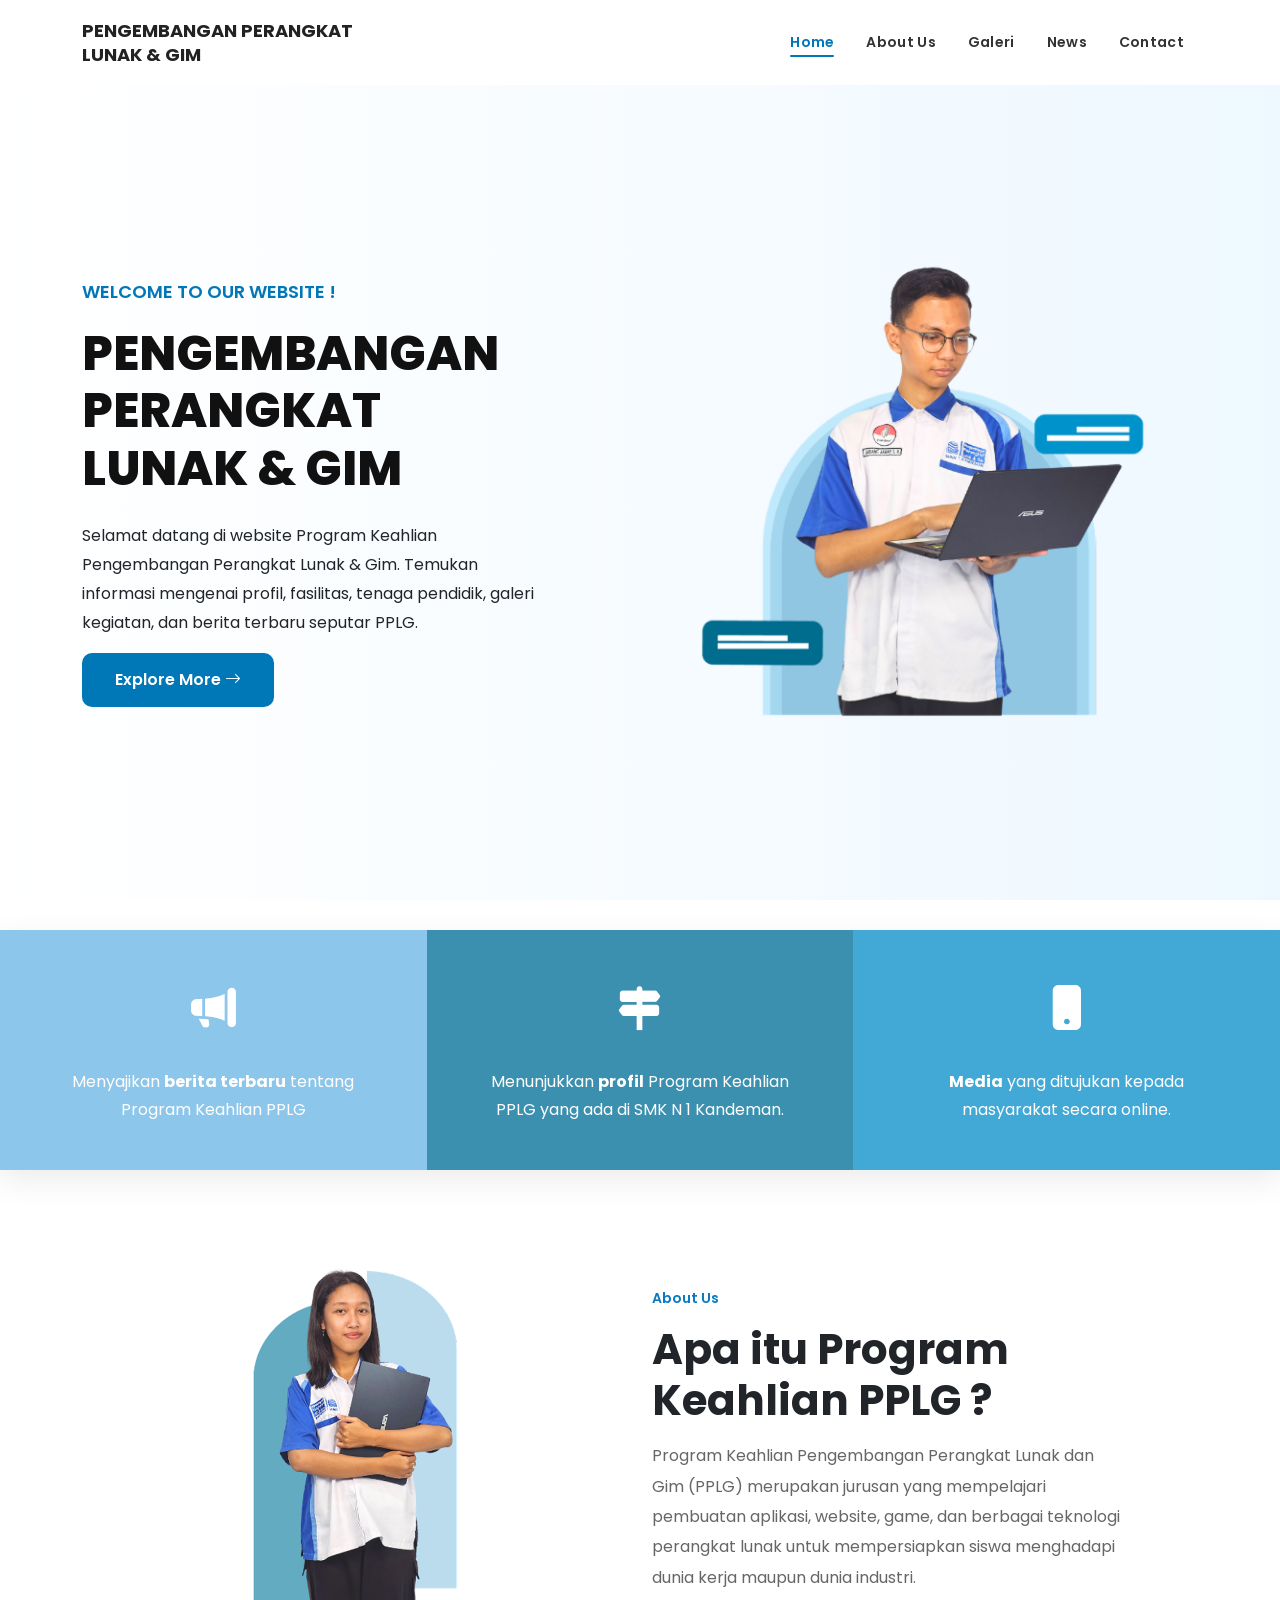
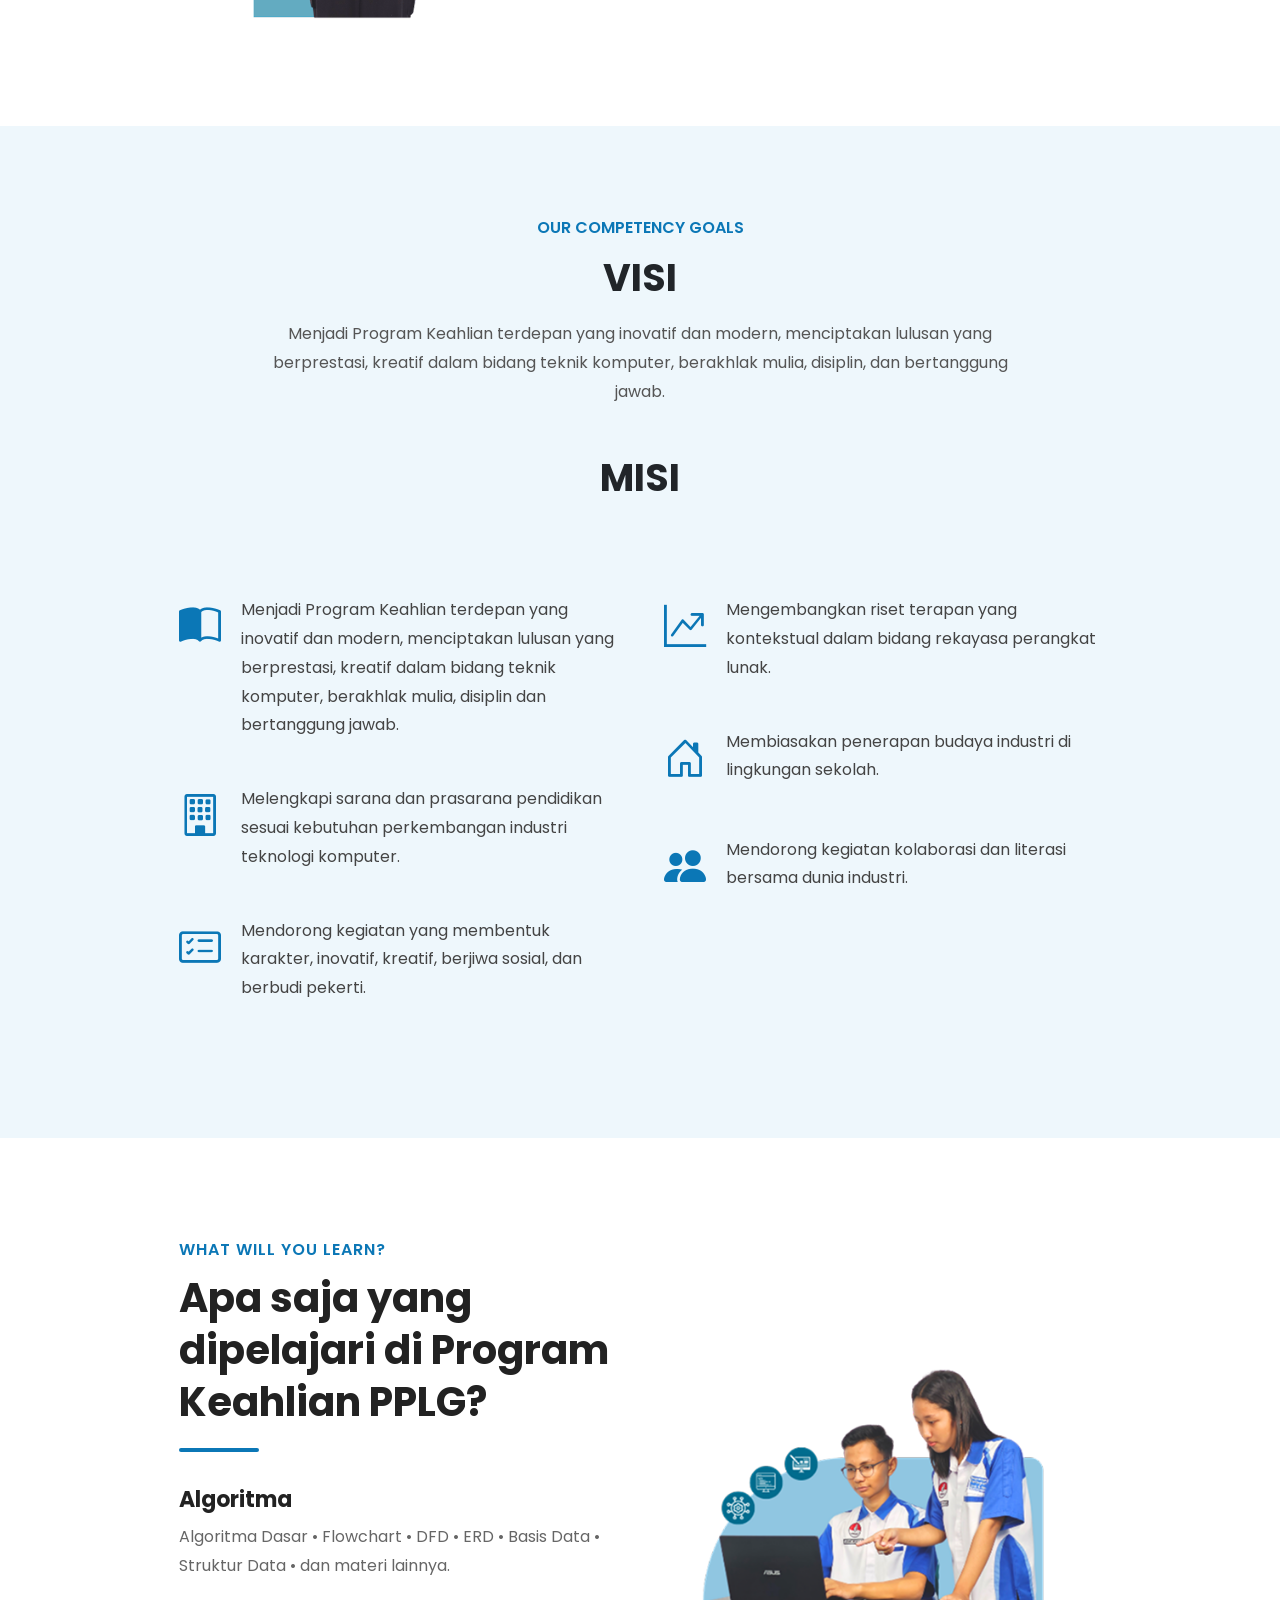
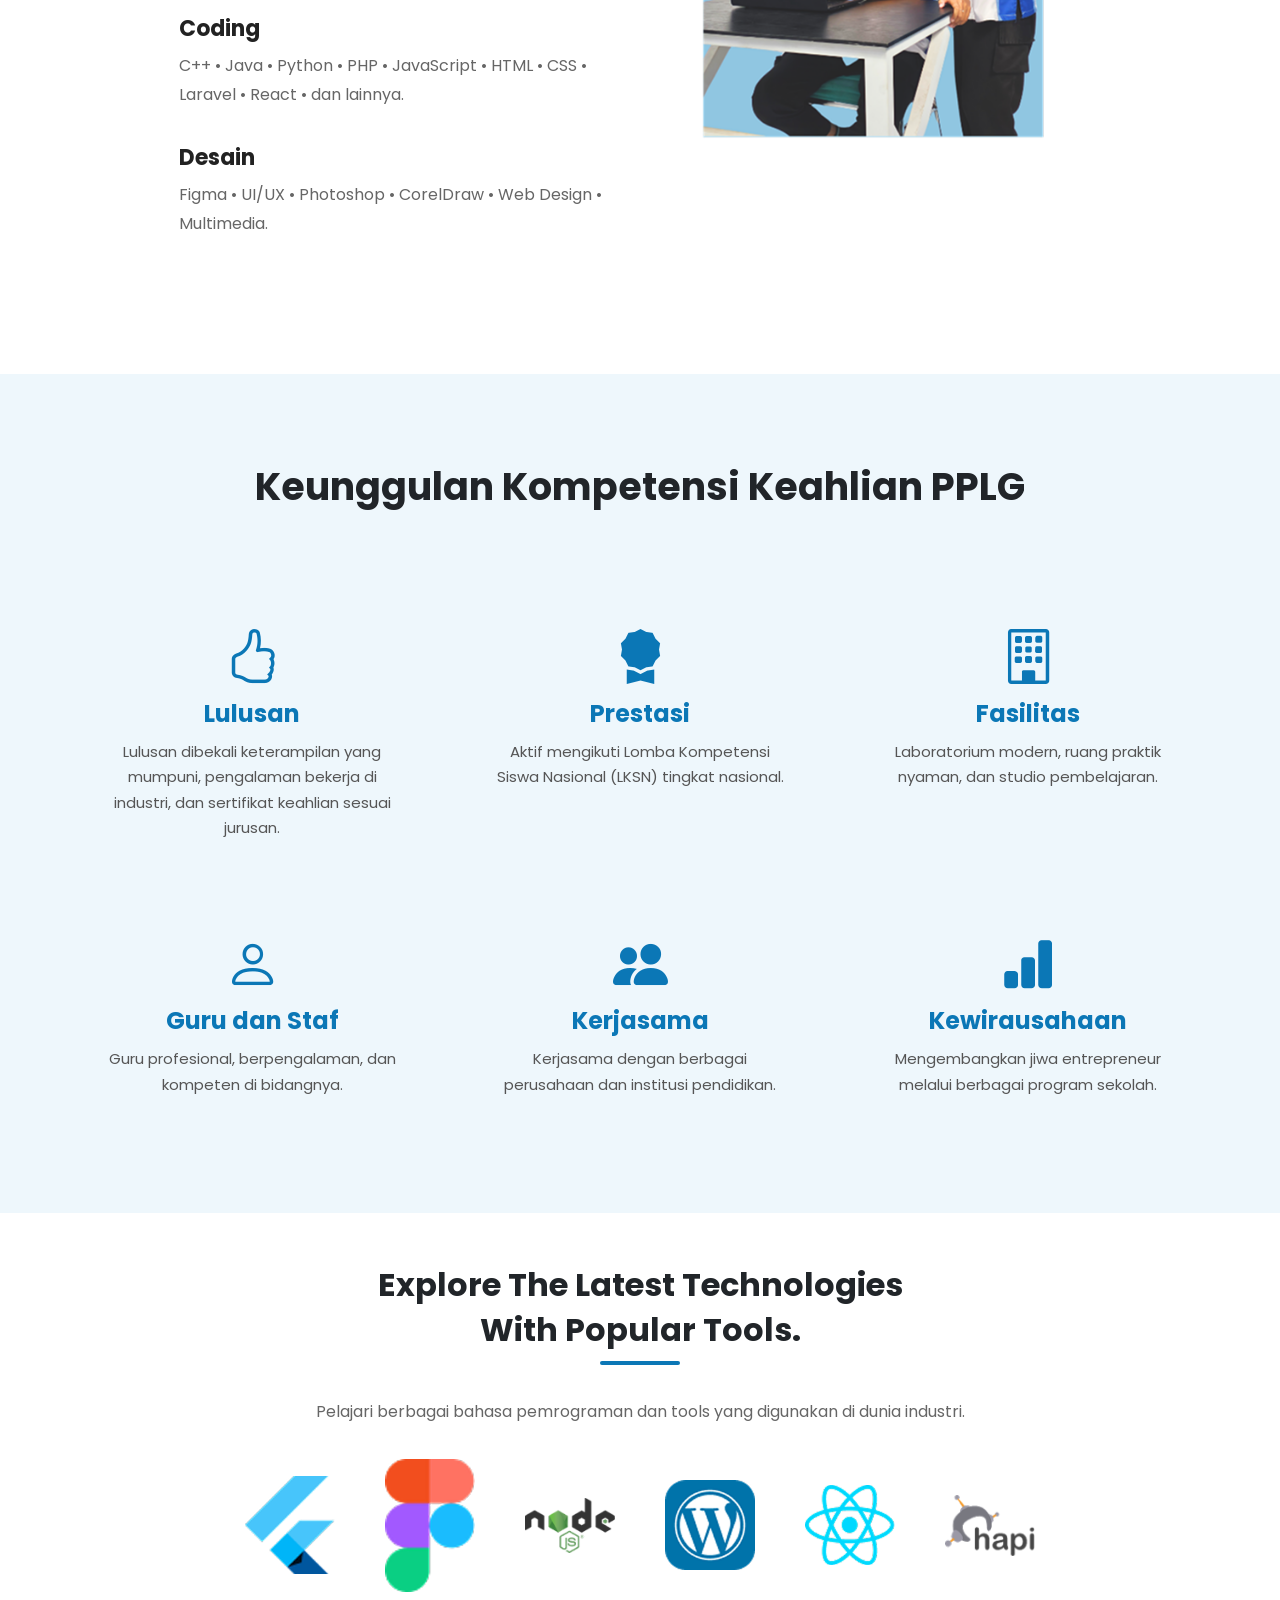
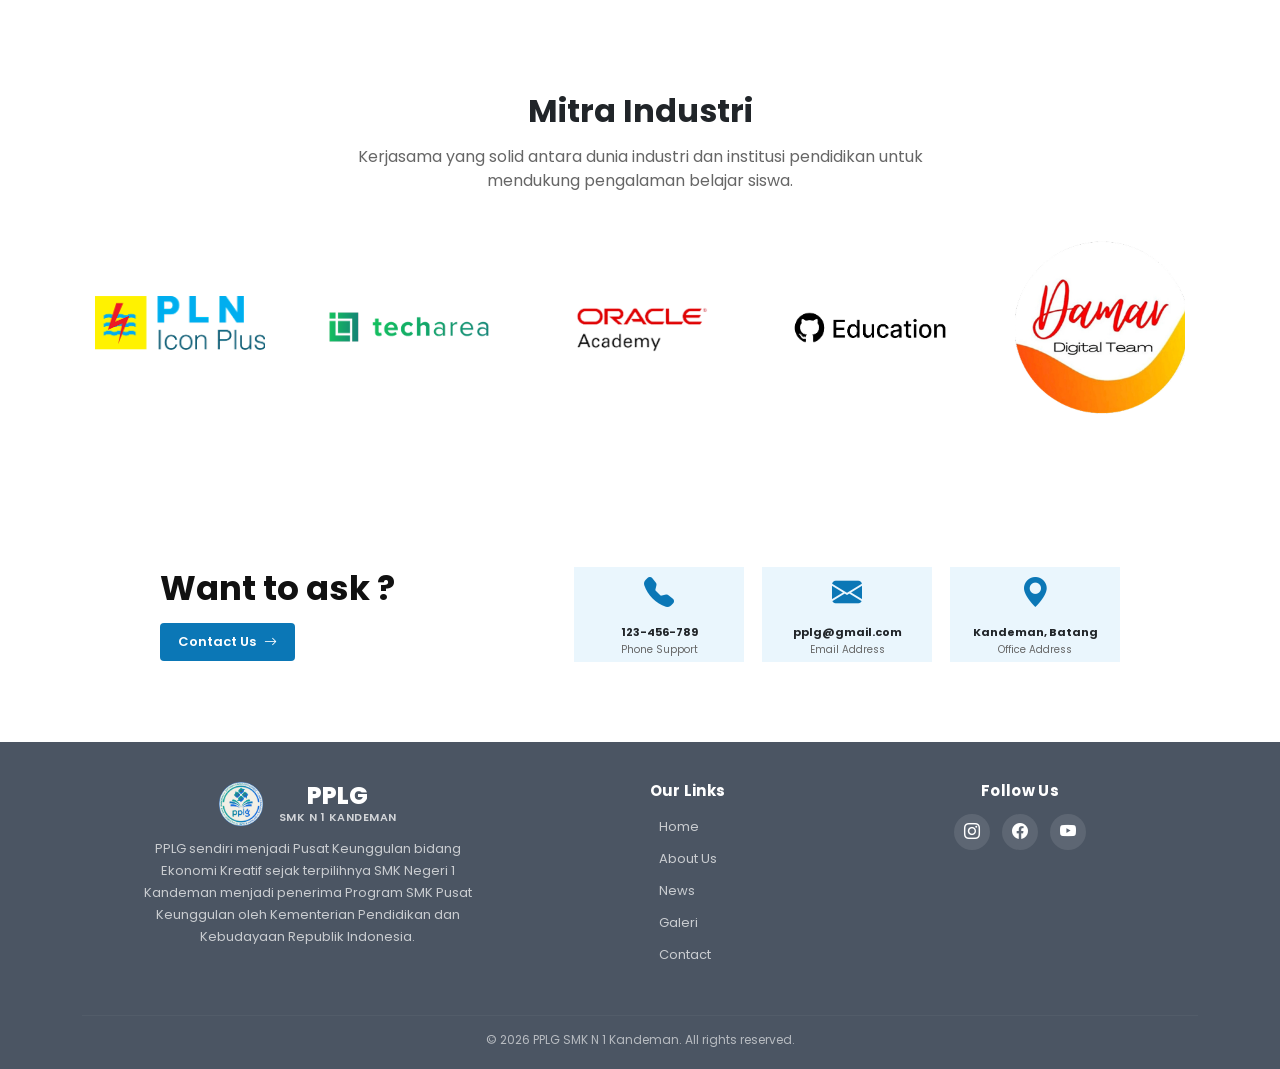
<file: index.html>
<!doctype html>
<html lang="en">
  <head>
    <meta charset="UTF-8" />
    <meta name="viewport" content="width=device-width, initial-scale=1.0" />
    <!-- Bootstrap CSS -->
    <link
      href="https://cdn.jsdelivr.net/npm/bootstrap@5.3.8/dist/css/bootstrap.min.css"
      rel="stylesheet"
    />
    <!-- Bootstrap Icons -->
    <link
      rel="stylesheet"
      href="https://cdn.jsdelivr.net/npm/bootstrap-icons@1.13.1/font/bootstrap-icons.min.css"
    />
    <link rel="preconnect" href="https://fonts.googleapis.com" />
    <link rel="preconnect" href="https://fonts.gstatic.com" crossorigin />
    <link
      href="https://fonts.googleapis.com/css2?family=Poppins:wght@300;400;500;600;700;800&display=swap"
      rel="stylesheet"
    />
    <link href="home.css" rel="stylesheet" />
    <title>Home-PPLG</title>
  </head>
  <body>

    <!-- Navbar -->
    <nav class="navbar navbar-expand-lg navbar-custom sticky-top">
      <div
        class="container-custom d-flex align-items-center justify-content-between flex-wrap"
      >
        <!-- Logo -->
        <a class="navbar-brand" href="index.html">
          PENGEMBANGAN PERANGKAT<br />
          LUNAK & GIM
        </a>

        <!-- Toggler (mobile) ini digunakan pas di HP, navbar jadi garis 3 -->
        <button
          class="navbar-toggler"
          type="button"
          data-bs-toggle="collapse"
          data-bs-target="#mainNav"
          aria-controls="mainNav"
          aria-expanded="false"
          aria-label="Toggle navigation"
        >
          <span class="navbar-toggler-icon"></span>
        </button>

        <!-- Menu -->
        <div class="collapse navbar-collapse" id="mainNav">
          <ul class="navbar-nav ms-auto align-items-lg-center">
            <li class="nav-item">
              <a class="nav-link active" href="index.html">Home</a>
            </li>
            <li class="nav-item">
              <a class="nav-link " href="#about">About Us</a>
            </li>
            <li class="nav-item dropdown">
              <a
                class="nav-link dropdown-toggle"
                href="#"
                data-bs-toggle="dropdown"
              >
                Galeri
              </a>
              <ul class="dropdown-menu">
                <li>
                  <a class="dropdown-item" href="galeri.html">Fasilitas</a>
                </li>
                <li>
                  <a class="dropdown-item" href="teacher.html"
                    >Tenaga Pendidik</a
                  >
                </li>
              </ul>
            </li>
            <li class="nav-item">
              <a class="nav-link" href="berita.html">News</a>
            </li>
            <li class="nav-item">
              <a class="nav-link" href="contactUS.html">Contact</a>
            </li>
          </ul>
        </div>
      </div>
    </nav>

    <!--  HERO  -->
    <section class="hero">
      <div class="container-custom">
        <div class="row align-items-center g-6">
          <!-- Kiri (tulisan) -->
          <div class="col-lg-6">
            <p class="hero-subtitle">WELCOME TO OUR WEBSITE !</p>

            <h1 class="hero-title">
              PENGEMBANGAN <br />
              PERANGKAT LUNAK & GIM
            </h1>

            <p class="hero-text">
              Selamat datang di website Program Keahlian Pengembangan Perangkat
              Lunak & Gim. Temukan informasi mengenai profil, fasilitas, tenaga
              pendidik, galeri kegiatan, dan berita terbaru seputar PPLG.
            </p>

            <a href="#about" class="btn btn-explore">
              Explore More
              <i class="bi bi-arrow-right"></i>
            </a>
          </div>

          <!-- Kanan -->
          <div class="col-lg-6 text-center">
            <img src="img1.png" class="img-fluid hero-image" alt="Hero" />
          </div>
        </div>
      </div>
    </section>

    <!-- ================= ABOUT ================= -->
    <section class="about" id="about">
      <!-- Card -->
      <div class="row g-0 about-card">
        <div class="col-md-4">
          <div class="card-box card1">
            <i class="bi bi-megaphone-fill"></i>
            <p>
              Menyajikan <b>berita terbaru</b>
              tentang Program Keahlian PPLG
            </p>
          </div>
        </div>

        <div class="col-md-4">
          <div class="card-box card2">
            <i class="bi bi-signpost-2-fill"></i>
            <p>
              Menunjukkan <b>profil</b>
              Program Keahlian PPLG yang ada di SMK N 1 Kandeman.
            </p>
          </div>
        </div>

        <div class="col-md-4">
          <div class="card-box card3">
            <i class="bi bi-phone-fill"></i>
            <p><b>Media</b> yang ditujukan kepada masyarakat secara online.</p>
          </div>
        </div>
      </div>

      <div class="container-custom">
        <!-- Isi About -->
        <div class="row align-items-center about-content">
          <div class="col-lg-6 text-center">
            <img src="img2.png" class="about-image" alt="About" />
          </div>

          <div class="col-lg-6">
            <small class="about-small">About Us</small>

            <h2 class="about-title">Apa itu Program Keahlian PPLG ?</h2>

            <p class="about-text">
              Program Keahlian Pengembangan Perangkat Lunak dan Gim (PPLG)
              merupakan jurusan yang mempelajari pembuatan aplikasi, website,
              game, dan berbagai teknologi perangkat lunak untuk mempersiapkan
              siswa menghadapi dunia kerja maupun dunia industri.
            </p>
          </div>
        </div>
      </div>
    </section>

    <!-- ================= COMPETENCY ================= -->
    <section class="competency">
      <div class="container-custom">
        <!-- Judul -->
        <p class="section-small">OUR COMPETENCY GOALS</p>

        <!-- VISI -->
        <h2 class="section-title">VISI</h2>

        <p class="section-desc">
          Menjadi Program Keahlian terdepan yang inovatif dan modern,
          menciptakan lulusan yang berprestasi, kreatif dalam bidang teknik
          komputer, berakhlak mulia, disiplin, dan bertanggung jawab.
        </p>

        <!-- MISI -->
        <h2 class="section-title mt-5">MISI</h2>

        <div class="row justify-content-center mt-5 g-5">
          <!-- Kolom Kiri -->
          <div class="col-lg-5">
            <div class="mission-item">
              <i class="bi bi-book-half"></i>
              <div>
                <p>
                  Menjadi Program Keahlian terdepan yang inovatif dan modern,
                  menciptakan lulusan yang berprestasi, kreatif dalam bidang
                  teknik komputer, berakhlak mulia, disiplin dan bertanggung
                  jawab.
                </p>
              </div>
            </div>

            <div class="mission-item">
              <i class="bi bi-building"></i>
              <div>
                <p>
                  Melengkapi sarana dan prasarana pendidikan sesuai kebutuhan
                  perkembangan industri teknologi komputer.
                </p>
              </div>
            </div>

            <div class="mission-item">
              <i class="bi bi-card-checklist"></i>
              <div>
                <p>
                  Mendorong kegiatan yang membentuk karakter, inovatif, kreatif,
                  berjiwa sosial, dan berbudi pekerti.
                </p>
              </div>
            </div>
          </div>

          <!-- Kolom Kanan -->
          <div class="col-lg-5">
            <div class="mission-item">
              <i class="bi bi-graph-up-arrow"></i>
              <div>
                <p>
                  Mengembangkan riset terapan yang kontekstual dalam bidang
                  rekayasa perangkat lunak.
                </p>
              </div>
            </div>

            <div class="mission-item">
              <i class="bi bi-house-door"></i>
              <div>
                <p>
                  Membiasakan penerapan budaya industri di lingkungan sekolah.
                </p>
              </div>
            </div>

            <div class="mission-item">
              <i class="bi bi-people-fill"></i>
              <div>
                <p>
                  Mendorong kegiatan kolaborasi dan literasi bersama dunia
                  industri.
                </p>
              </div>
            </div>
          </div>
        </div>
      </div>
    </section>

    <!--  ABOUT 2  -->
    <section class="about2">
      <div class="container-custom">
        <div class="row justify-content-center align-items-center g-5">
          <!-- Kiri -->
          <div class="col-lg-5">
            <p class="about-label">WHAT WILL YOU LEARN?</p>

            <h2 class="about2-title">
              Apa saja yang dipelajari di Program Keahlian PPLG?
            </h2>

            <div class="line"></div>

            <div class="materi">
              <h4>Algoritma</h4>
              <p>
                Algoritma Dasar • Flowchart • DFD • ERD • Basis Data • Struktur
                Data • dan materi lainnya.
              </p>
            </div>

            <div class="materi">
              <h4>Coding</h4>
              <p>
                C++ • Java • Python • PHP • JavaScript • HTML • CSS • Laravel •
                React • dan lainnya.
              </p>
            </div>

            <div class="materi">
              <h4>Desain</h4>
              <p>
                Figma • UI/UX • Photoshop • CorelDraw • Web Design • Multimedia.
              </p>
            </div>
          </div>

          <!-- Kanan -->
          <div class="col-lg-5 text-center">
            <img
              src="img3.png"
              class="about2-image img-fluid"
              alt="Materi PPLG"
            />
          </div>
        </div>
      </div>
    </section>

    <!--  KEUNGGULAN -->
    <section class="advantages">
      <div class="container-custom">
        <h2 class="section-heading">Keunggulan Kompetensi Keahlian PPLG</h2>

        <div class="row justify-content-center g-5 mt-4">
          <div class="col-md-4">
            <div class="adv-card">
              <i class="bi bi-hand-thumbs-up"></i>
              <h4>Lulusan</h4>
              <p>
                Lulusan dibekali keterampilan yang mumpuni, pengalaman bekerja
                di industri, dan sertifikat keahlian sesuai jurusan.
              </p>
            </div>
          </div>

          <div class="col-md-4">
            <div class="adv-card">
              <i class="bi bi-award-fill"></i>
              <h4>Prestasi</h4>
              <p>
                Aktif mengikuti Lomba Kompetensi Siswa Nasional (LKSN) tingkat
                nasional.
              </p>
            </div>
          </div>

          <div class="col-md-4">
            <div class="adv-card">
              <i class="bi bi-building"></i>
              <h4>Fasilitas</h4>
              <p>
                Laboratorium modern, ruang praktik nyaman, dan studio
                pembelajaran.
              </p>
            </div>
          </div>

          <div class="col-md-4">
            <div class="adv-card">
              <i class="bi bi-person"></i>
              <h4>Guru dan Staf</h4>
              <p>Guru profesional, berpengalaman, dan kompeten di bidangnya.</p>
            </div>
          </div>

          <div class="col-md-4">
            <div class="adv-card">
              <i class="bi bi-people-fill"></i>
              <h4>Kerjasama</h4>
              <p>
                Kerjasama dengan berbagai perusahaan dan institusi pendidikan.
              </p>
            </div>
          </div>

          <div class="col-md-4">
            <div class="adv-card">
              <i class="bi bi-bar-chart-fill"></i>
              <h4>Kewirausahaan</h4>
              <p>
                Mengembangkan jiwa entrepreneur melalui berbagai program
                sekolah.
              </p>
            </div>
          </div>
        </div>
      </div>
    </section>

    <!--  TECHNOLOGY  -->
    <section class="technology">
      <div class="container-custom">
        <h2>
          Explore The Latest Technologies <br />
          With Popular Tools.
        </h2>

        <div class="line line-center"></div>

        <p>
          Pelajari berbagai bahasa pemrograman dan tools yang digunakan di dunia
          industri.
        </p>

        <div class="tools">
          <img src="img4.png" alt="tool" />
          <img src="img5.png" alt="tool" />
          <img src="img6.png" alt="tool" />
          <img src="img7.png" alt="tool" />
          <img src="img8.png" alt="tool" />
          <img src="img9.png" alt="tool" />
        </div>
      </div>
    </section>

    <!--  MITRA  -->
    <section class="partner">
      <div class="container-custom">
        <h2>Mitra Industri</h2>

        <p>
          Kerjasama yang solid antara dunia industri dan institusi pendidikan
          untuk mendukung pengalaman belajar siswa.
        </p>

        <div class="partner-logo">
          <img src="img10.png" alt="partner" />
          <img src="img11.png" alt="partner" />
          <img src="img12.png" alt="partner" />
          <img src="img13.png" alt="partner" />
          <img src="img14.png" alt="partner" />
        </div>
      </div>
    </section>

    <!-- CONTACT  -->
    <section class="contact">
      <div class="contact-container">
        <!-- Kiri -->
        <div class="contact-left">
          <h2>Want to ask ?</h2>
          <a href="contactUS.html" class="btn-contact">
            Contact Us
            <i class="bi bi-arrow-right"></i>
          </a>
        </div>

        <!-- Kanan -->
        <div class="contact-right">
          <div class="contact-card">
            <i class="bi bi-telephone-fill"></i>
            <h5>123-456-789</h5>
            <span>Phone Support</span>
          </div>

          <div class="contact-card">
            <i class="bi bi-envelope-fill"></i>
            <h5>pplg@gmail.com</h5>
            <span>Email Address</span>
          </div>

          <div class="contact-card">
            <i class="bi bi-geo-alt-fill"></i>
            <h5>Kandeman, Batang</h5>
            <span>Office Address</span>
          </div>
        </div>
      </div>
    </section>

    <!-- ================= FOOTER ================= -->
    <footer class="site-footer">
      <div class="container-custom">
        <div class="row gy-5">
          <!-- Logo & Deskripsi -->
          <div class="col-lg-5 col-md-6">
            <div class="footer-brand">
              <img src="LOGO PPLG.png" class="logo-footer" alt="Logo PPLG" />
              <div class="ms-3">
                <h1 class="logo-title">PPLG</h1>
                <h6 class="logo-subtitle">SMK N 1 KANDEMAN</h6>
              </div>
            </div>
            <p class="footer-text">
              PPLG sendiri menjadi Pusat Keunggulan bidang Ekonomi Kreatif sejak
              terpilihnya SMK Negeri 1 Kandeman menjadi penerima Program SMK
              Pusat Keunggulan oleh Kementerian Pendidikan dan Kebudayaan
              Republik Indonesia.
            </p>
          </div>

          <!-- Our Links -->
          <div class="col-lg-3 col-md-3 col-6">
            <h4 class="footer-title">Our Links</h4>
            <ul class="footer-menu">
              <li><a href="index.html">Home</a></li>
              <li><a href="#about">About Us</a></li>
              <li><a href="berita.html">News</a></li>
              <li><a href="galeri.html">Galeri</a></li>
              <li><a href="contactUS.html">Contact</a></li>
            </ul>
          </div>

          <!-- Follow Us -->
          <div class="col-lg-4 col-md-3 col-6">
            <h4 class="footer-title">Follow Us</h4>
            <div class="social">
               <a href="https://www.instagram.com/pplg.skansaka?igsh=YnR6ZXVmb3NqaTA0"><i class="bi bi-instagram"></i></a>
              <a href="https://www.facebook.com/pages/Smk%20Negeri%201%20Kandeman/115859442081370/#"><i class="bi bi-facebook"></i></a>
              <a href="https://youtube.com/@smkn1kandeman?si=Mmb77mfbQEiyTtVt"><i class="bi bi-youtube"></i></a>
            </div>
          </div>
        </div>

        <hr class="footer-divider" />

        <p class="footer-bottom">
          &copy; 2026 PPLG SMK N 1 Kandeman. All rights reserved.
        </p>
      </div>
    </footer>

    <!-- Bootstrap JS -->
    <script src="https://cdn.jsdelivr.net/npm/bootstrap@5.3.8/dist/js/bootstrap.bundle.min.js"></script>

    <!-- Navbar: kasih background begitu halaman discroll -->
    <script>
      const navbarEl = document.querySelector(".navbar-custom");

      function toggleNavbarBg() {
        if (window.scrollY > 20) {
          navbarEl.classList.add("navbar-scrolled");
        } else {
          navbarEl.classList.remove("navbar-scrolled");
        }
      }

      window.addEventListener("scroll", toggleNavbarBg);
      toggleNavbarBg();
    </script>
  </body>
</html>
</file>
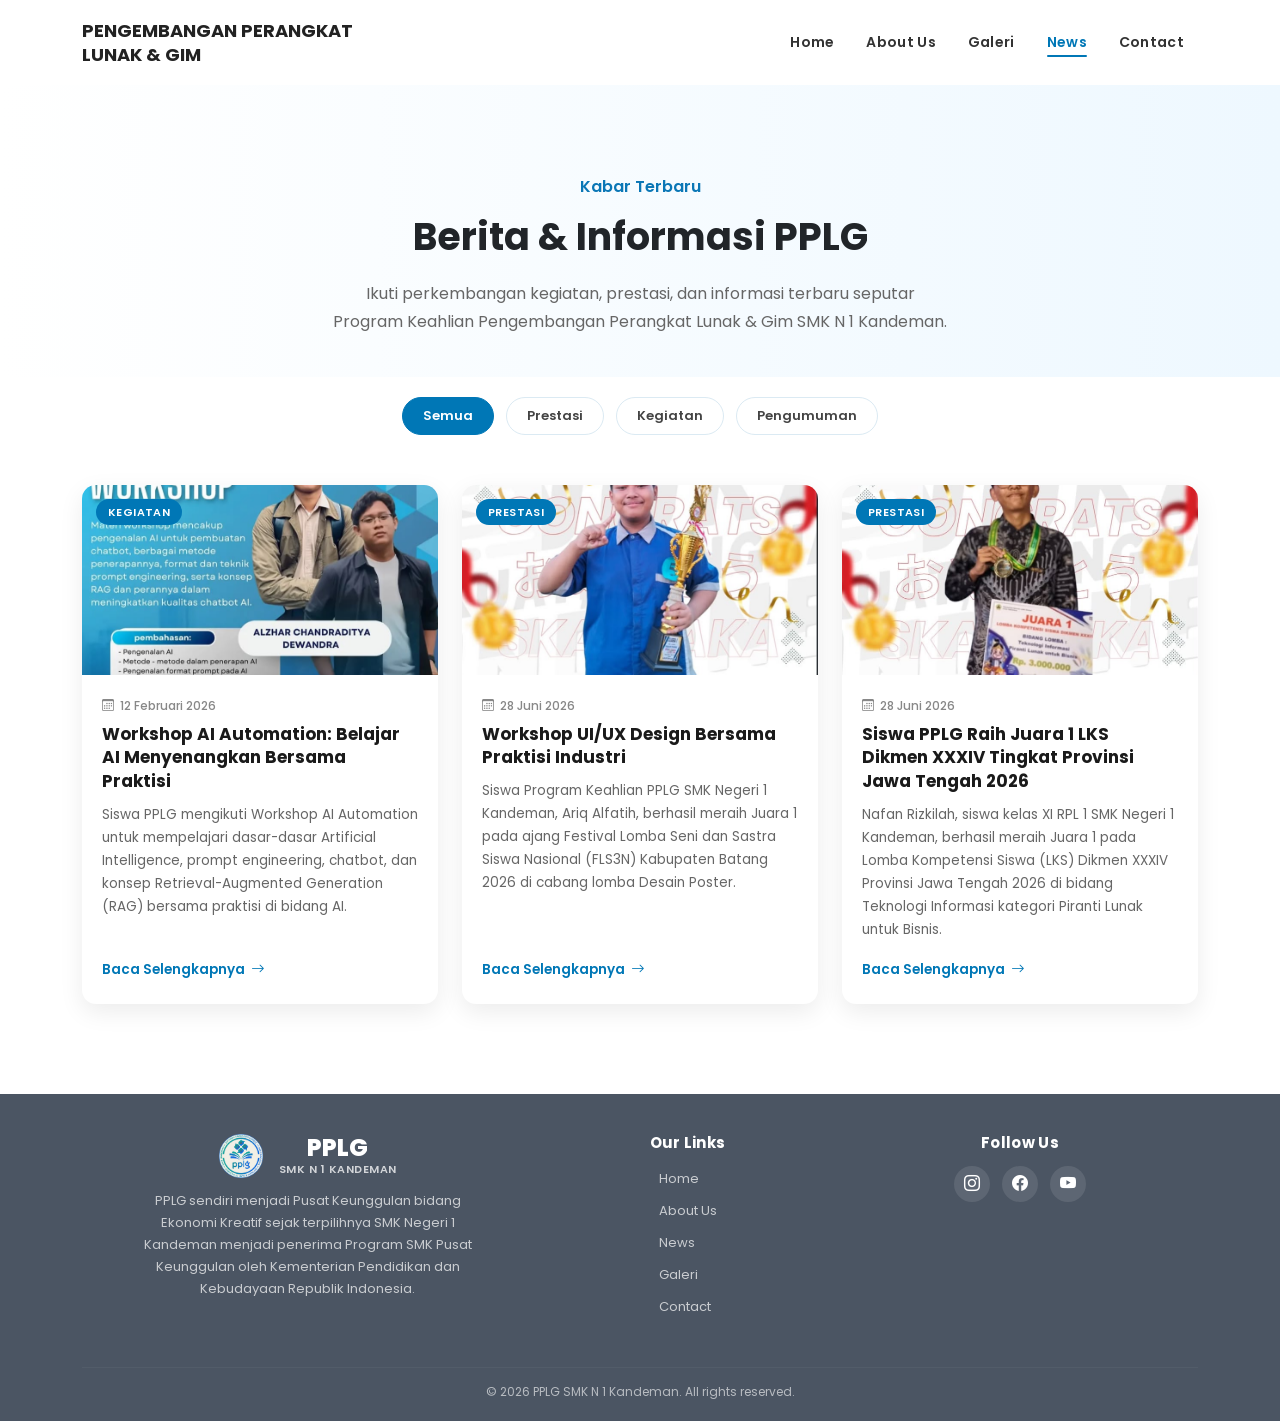
<file: berita.html>
<!doctype html>
<html lang="en">
  <head>
    <meta charset="UTF-8" />
    <meta name="viewport" content="width=device-width, initial-scale=1.0" />
    <!-- Bootstrap CSS -->
    <link
      href="https://cdn.jsdelivr.net/npm/bootstrap@5.3.8/dist/css/bootstrap.min.css"
      rel="stylesheet"
    />
    <!-- Bootstrap Icons -->
    <link
      rel="stylesheet"
      href="https://cdn.jsdelivr.net/npm/bootstrap-icons@1.13.1/font/bootstrap-icons.min.css"
    />
    <link rel="preconnect" href="https://fonts.googleapis.com" />
    <link rel="preconnect" href="https://fonts.gstatic.com" crossorigin />
    <link
      href="https://fonts.googleapis.com/css2?family=Poppins:wght@300;400;500;600;700;800&display=swap"
      rel="stylesheet"
    />
    <link href="berita.css" rel="stylesheet" />
    <title>News - PPLG</title>
  </head>
  <body>
    <!-- Navbar -->
    <nav class="navbar navbar-expand-lg navbar-custom sticky-top">
      <div class="container-custom d-flex align-items-center justify-content-between flex-wrap">
        <!-- Logo -->
        <a class="navbar-brand" href="index.html">
          PENGEMBANGAN PERANGKAT<br />
          LUNAK & GIM
        </a>

        <!-- Toggler (mobile) -->
        <button
          class="navbar-toggler"
          type="button"
          data-bs-toggle="collapse"
          data-bs-target="#mainNav"
          aria-controls="mainNav"
          aria-expanded="false"
          aria-label="Toggle navigation"
        >
          <span class="navbar-toggler-icon"></span>
        </button>

        <!-- Menu -->
        <div class="collapse navbar-collapse" id="mainNav">
          <ul class="navbar-nav ms-auto align-items-lg-center">
            <li class="nav-item">
              <a class="nav-link" href="index.html">Home</a>
            </li>
            <li class="nav-item">
              <a class="nav-link" href="index.html">About Us</a>
            </li>
            <li class="nav-item dropdown">
              <a
                class="nav-link dropdown-toggle"
                href="#"
                data-bs-toggle="dropdown"
              >
                Galeri
              </a>
              <ul class="dropdown-menu">
                <li><a class="dropdown-item" href="galeri.html">Fasilitas</a></li>
                <li><a class="dropdown-item" href="teacher.html">Tenaga Pendidik</a></li>
              </ul>
            </li>
            <li class="nav-item">
              <a class="nav-link active" href="berita.html">News</a>
            </li>
            <li class="nav-item">
              <a class="nav-link" href="contactUS.html">Contact</a>
            </li>
          </ul>
        </div>
      </div>
    </nav>

    <!-- ================= HERO BERITA ================= -->
    <section class="news-hero">
      <div class="container-custom text-center">
        <p class="section-small">Kabar Terbaru</p>
        <h2 class="section-title">Berita & Informasi PPLG</h2>
        <p class="news-hero-text">
          Ikuti perkembangan kegiatan, prestasi, dan informasi terbaru
          seputar Program Keahlian Pengembangan Perangkat Lunak & Gim
          SMK N 1 Kandeman.
        </p>
      </div>
    </section>

    <!-- ================= FILTER KATEGORI ================= -->
    <section class="news-filter">
      <div class="container-custom">
        <div class="filter-buttons">
          <button class="filter-btn active" data-filter="all">Semua</button>
          <button class="filter-btn" data-filter="prestasi">Prestasi</button>
          <button class="filter-btn" data-filter="kegiatan">Kegiatan</button>
          <button class="filter-btn" data-filter="pengumuman">Pengumuman</button>
        </div>
      </div>
    </section>

    <!-- ================= DAFTAR BERITA ================= -->
    <section class="news-list">
      <div class="container-custom">
        <div class="row g-4" id="newsGrid">
          <!-- Card berita akan diambil otomatis oleh JavaScript dari data di berita.js -->
        </div>
      </div>
    </section>

    <!-- ================= MODAL BACA BERITA ================= -->
    <div class="news-modal-overlay" id="newsModal">
      <div class="news-modal-box">
        <button class="news-modal-close" id="newsModalClose" aria-label="Tutup">
          <i class="bi bi-x-lg"></i>
        </button>
        <div class="news-modal-content" id="newsModalContent">
          <!-- Isi berita lengkap akan diambil otomatis di sini -->
        </div>
      </div>
    </div>

    <!-- ================= FOOTER ================= -->
    <footer class="site-footer">
      <div class="container-custom">
        <div class="row gy-5">
          <!-- Logo & Deskripsi -->
          <div class="col-lg-5 col-md-6">
            <div class="footer-brand">
              <img src="LOGO PPLG.png" class="logo-footer" alt="Logo PPLG" />
              <div class="ms-3">
                <h1 class="logo-title">PPLG</h1>
                <h6 class="logo-subtitle">SMK N 1 KANDEMAN</h6>
              </div>
            </div>
            <p class="footer-text">
              PPLG sendiri menjadi Pusat Keunggulan bidang Ekonomi Kreatif
              sejak terpilihnya SMK Negeri 1 Kandeman menjadi penerima
              Program SMK Pusat Keunggulan oleh Kementerian Pendidikan
              dan Kebudayaan Republik Indonesia.
            </p>
          </div>

          <!-- Our Links -->
          <div class="col-lg-3 col-md-3 col-6">
            <h4 class="footer-title">Our Links</h4>
            <ul class="footer-menu">
              <li><a href="index.html">Home</a></li>
              <li><a href="index.html">About Us</a></li>
              <li><a href="berita.html">News</a></li>
              <li><a href="galeri.html">Galeri</a></li>
              <li><a href="contactUS.html">Contact</a></li>
            </ul>
          </div>

          <!-- Follow Us -->
          <div class="col-lg-4 col-md-3 col-6">
            <h4 class="footer-title">Follow Us</h4>
            <div class="social">
              <a href="https://www.instagram.com/pplg.skansaka?igsh=YnR6ZXVmb3NqaTA0"><i class="bi bi-instagram"></i></a>
              <a href="https://www.facebook.com/pages/Smk%20Negeri%201%20Kandeman/115859442081370/#"><i class="bi bi-facebook"></i></a>
              <a href="https://youtube.com/@smkn1kandeman?si=Mmb77mfbQEiyTtVt"><i class="bi bi-youtube"></i></a>
            </div>
          </div>
        </div>

        <hr class="footer-divider" />

        <p class="footer-bottom">
          &copy; 2026 PPLG SMK N 1 Kandeman. All rights reserved.
        </p>
      </div>
    </footer>

    <!-- Bootstrap JS -->
    <script src="https://cdn.jsdelivr.net/npm/bootstrap@5.3.8/dist/js/bootstrap.bundle.min.js"></script>

    <!-- Navbar: kasih background begitu halaman discroll -->
    <script>
      const navbarEl = document.querySelector(".navbar-custom");

      function toggleNavbarBg() {
        if (window.scrollY > 20) {
          navbarEl.classList.add("navbar-scrolled");
        } else {
          navbarEl.classList.remove("navbar-scrolled");
        }
      }

      window.addEventListener("scroll", toggleNavbarBg);
      toggleNavbarBg();
    </script>

    <!-- Data berita + logika render & modal -->
    <script src="berita.js"></script>
  </body>
</html>
</file>
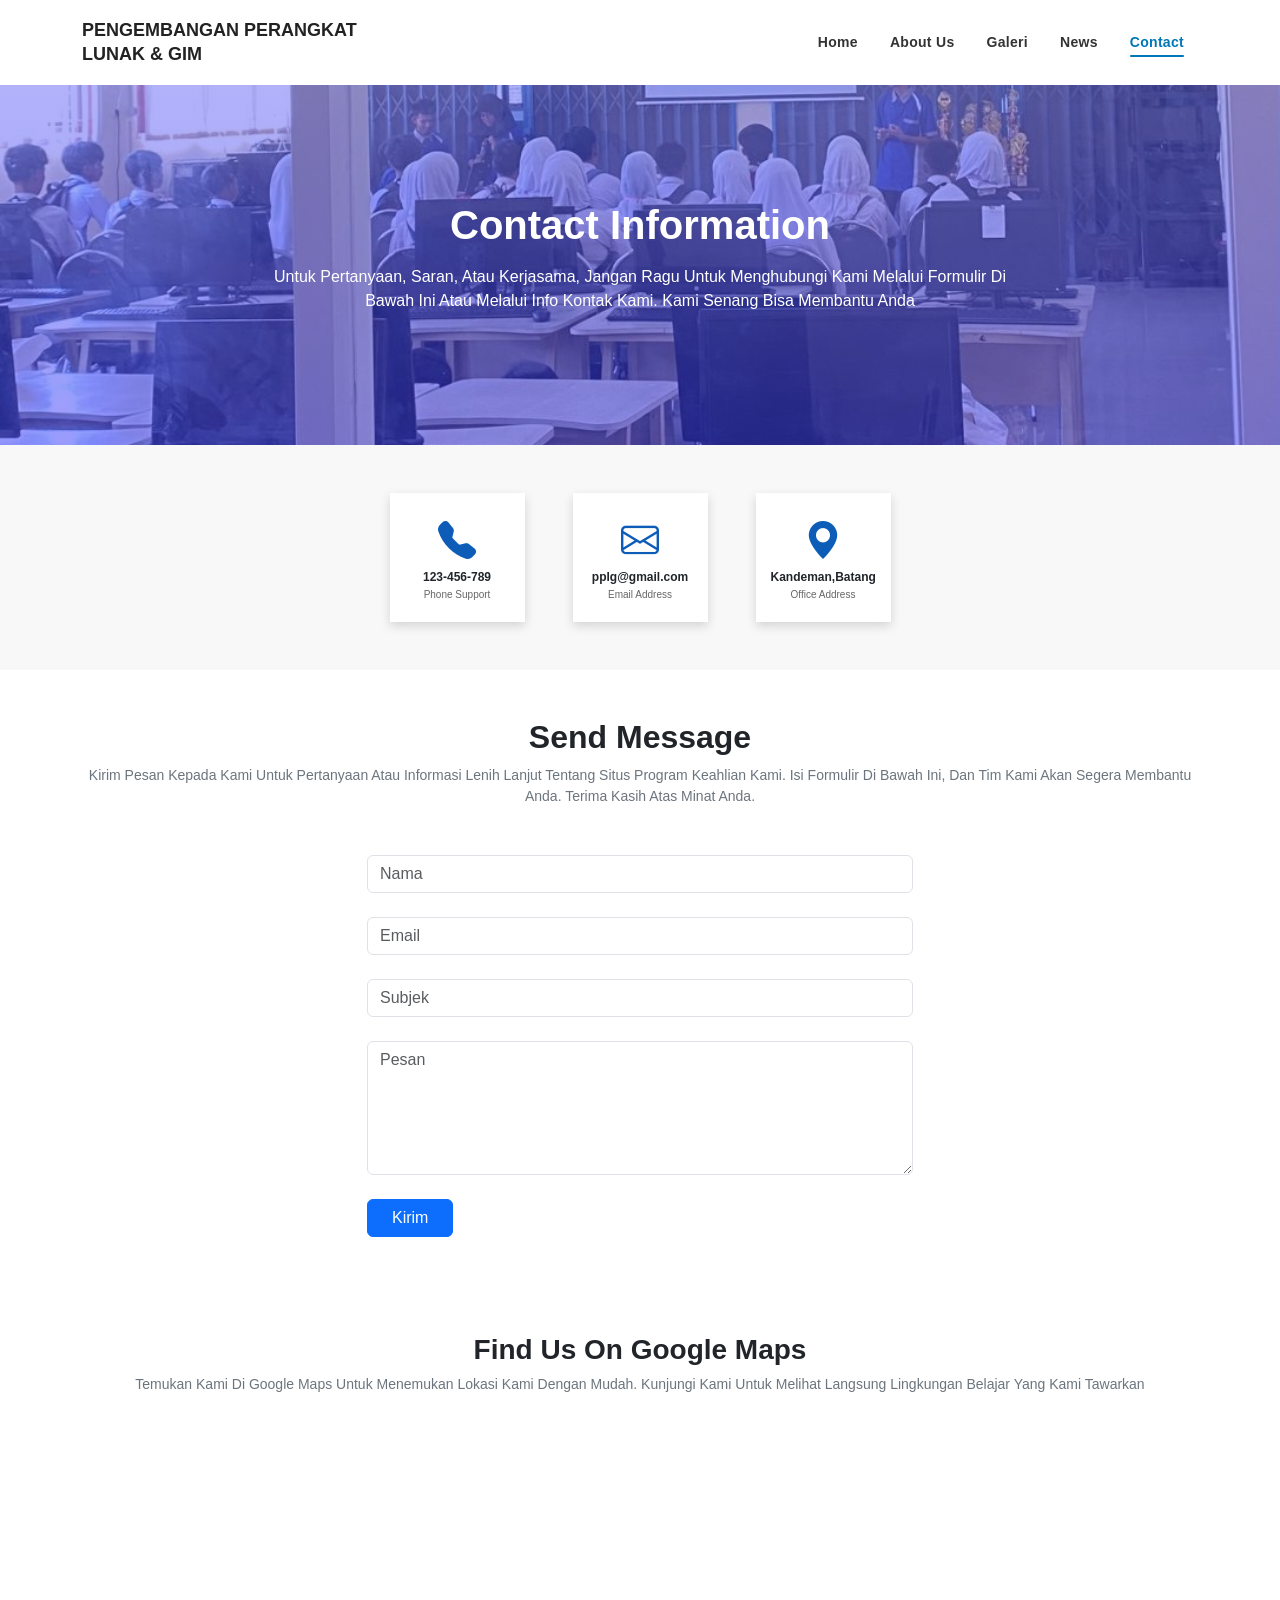
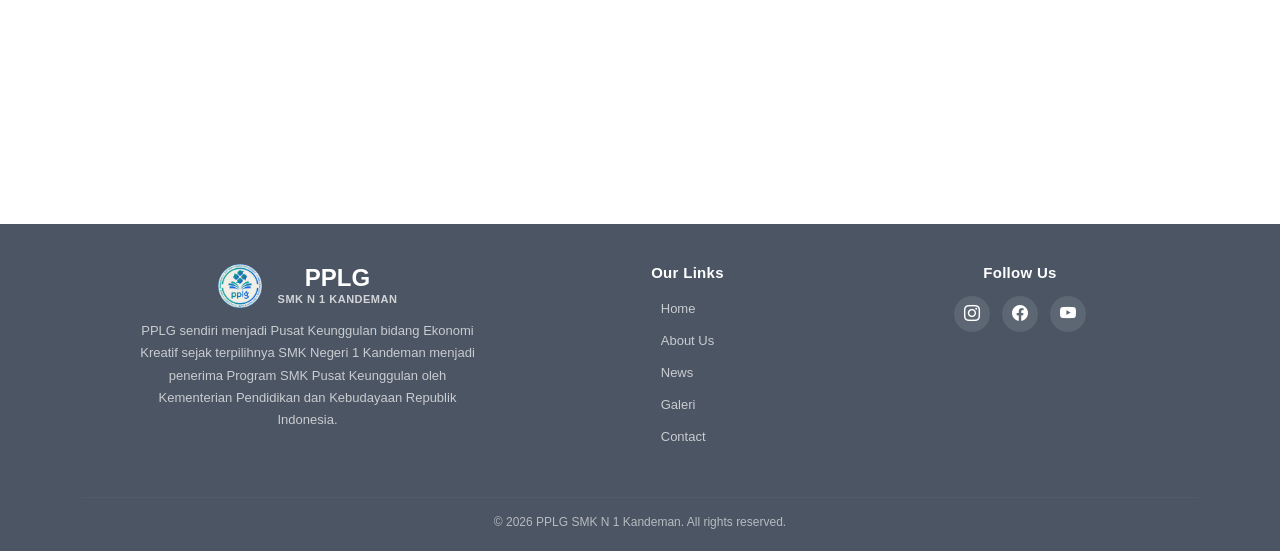
<file: contactUS.html>
<!DOCTYPE html>
<html lang="en">
<head>
    <meta charset="UTF-8">
    <meta name="viewport" content="width=device-width, initial-scale=1.0">
    <link href="https://cdn.jsdelivr.net/npm/bootstrap@5.3.8/dist/css/bootstrap.min.css" rel="stylesheet">
    <link rel="stylesheet" href="https://cdn.jsdelivr.net/npm/bootstrap-icons@1.11.3/font/bootstrap-icons.min.css">
    <link rel="stylesheet" href="contactUS.css">
    <title>PPLG</title>
</head>
<body>
    <!-- Navbar -->
    <nav class="navbar navbar-expand-lg navbar-custom sticky-top">
      <div class="container-custom d-flex align-items-center justify-content-between flex-wrap">
        <!-- Logo -->
        <a class="navbar-brand" href="index.html">
          PENGEMBANGAN PERANGKAT<br />
          LUNAK & GIM
        </a>

        <!-- Toggler (mobile) -->
        <button
          class="navbar-toggler"
          type="button"
          data-bs-toggle="collapse"
          data-bs-target="#mainNav"
          aria-controls="mainNav"
          aria-expanded="false"
          aria-label="Toggle navigation"
        >
          <span class="navbar-toggler-icon"></span>
        </button>

        <!-- Menu -->
        <div class="collapse navbar-collapse" id="mainNav">
          <ul class="navbar-nav ms-auto align-items-lg-center">
            <li class="nav-item">
              <a class="nav-link" href="index.html">Home</a>
            </li>
            <li class="nav-item">
              <a class="nav-link" href="index.html">About Us</a>
            </li>
            <li class="nav-item dropdown">
              <a
                class="nav-link dropdown-toggle"
                href="#"
                data-bs-toggle="dropdown"
              >
                Galeri
              </a>
              <ul class="dropdown-menu">
                <li><a class="dropdown-item" href="galeri.html">Fasilitas</a></li>
                <li><a class="dropdown-item" href="teacher.html">Tenaga Pendidik</a></li>
              </ul>
            </li>
            <li class="nav-item">
              <a class="nav-link" href="berita.html">News</a>
            </li>
            <li class="nav-item">
              <a class="nav-link active" href="contactUS.html">Contact</a>
            </li>
          </ul>
        </div>
      </div>
    </nav>

    <section id="contact us" class="hero text-white d-flex align-items-center">
        <div class="container">
            <div class="row justify-content-center">
                <div class="col-lg-8 text-center">
                    <h4 class="fw-bold display-6">
                        Contact Information
                    </h4>

                    <p class="mt-3">
                        Untuk Pertanyaan, Saran, Atau Kerjasama, Jangan Ragu Untuk Menghubungi Kami Melalui Formulir Di Bawah Ini Atau Melalui Info Kontak Kami. Kami Senang Bisa Membantu Anda
                    </p>
                </div>
            </div>
        </div>
    </section>

    <section class="contact-info py-5">
        <div class="container">
            <div class="row justify-content-center g-5">

                <div class="col-auto">
                    <div class="contact-card">
                        <i class="bi bi-telephone-fill"></i>
                        <h6>123-456-789</h6>
                        <p>Phone Support</p>
                    </div>
                </div>

                <div class="col-auto">
                    <div class="contact-card">
                        <i class="bi bi-envelope"></i>
                        <h6>pplg@gmail.com</h6>
                        <p>Email Address</p>
                    </div>
                </div>

                <div class="col-auto">
                    <div class="contact-card">
                        <i class="bi bi-geo-alt-fill"></i>
                        <h6>Kandeman,Batang</h6>
                        <p>Office Address</p>
                    </div>
                </div>

            </div>
        </div>
    </section>

    <section class="py-5">
        <div class="container">

            <div class="text-center mb-5">
                <h2 class="fw-bold">Send Message</h2>
                <p class="text-secondary small">
                    Kirim Pesan Kepada Kami Untuk Pertanyaan Atau Informasi Lenih Lanjut Tentang
                    Situs Program Keahlian Kami. Isi Formulir Di Bawah Ini, Dan Tim Kami Akan Segera Membantu Anda.
                    Terima Kasih Atas Minat Anda.
                </p>
            </div>

            <div class="row justify-content-center">
                <div class="col-md-8 col-lg-6">

                    <form>

                        <div class="mb-4">
                            <input type="text" class="form-control" placeholder="Nama">
                        </div>

                        <div class="mb-4">
                            <input type="email" class="form-control" placeholder="Email" required>
                        </div>

                        <div class="mb-4">
                            <input type="text" class="form-control" placeholder="Subjek">
                        </div>

                        <div class="mb-4">
                            <textarea class="form-control" rows="5" placeholder="Pesan"></textarea>
                        </div>

                        <button type="submit" class="btn btn-primary px-4">
                            Kirim
                        </button>

                    </form>

                </div>
            </div>

        </div>
    </section>

    <section class="py-5">
        <div class="container">

            <div class="text-center mb-4">
                <h3 class="fw-bold">Find Us On Google Maps</h3>
                <p class="text-secondary small">
                    Temukan Kami Di Google Maps Untuk Menemukan Lokasi Kami Dengan Mudah. Kunjungi Kami Untuk Melihat Langsung Lingkungan Belajar Yang Kami Tawarkan
                </p>
            </div>

            <iframe
                src="https://www.google.com/maps?q=SMK+Negeri+1+Kandeman&output=embed"
                width="100%"
                height="350"
                class="bg-transparent"
                style="border:0;"
                allowfullscreen
                loading="lazy">
            </iframe>

        </div>
    </section>

    <!-- ================= FOOTER ================= -->
    <footer class="site-footer">
      <div class="container-custom">
        <div class="row gy-5">
          <!-- Logo & Deskripsi -->
          <div class="col-lg-5 col-md-6">
            <div class="footer-brand">
              <img src="LOGO PPLG.png" class="logo-footer" alt="Logo PPLG" />
              <div class="ms-3">
                <h1 class="logo-title">PPLG</h1>
                <h6 class="logo-subtitle">SMK N 1 KANDEMAN</h6>
              </div>
            </div>
            <p class="footer-text">
              PPLG sendiri menjadi Pusat Keunggulan bidang Ekonomi Kreatif
              sejak terpilihnya SMK Negeri 1 Kandeman menjadi penerima
              Program SMK Pusat Keunggulan oleh Kementerian Pendidikan
              dan Kebudayaan Republik Indonesia.
            </p>
          </div>

          <!-- Our Links -->
          <div class="col-lg-3 col-md-3 col-6">
            <h4 class="footer-title">Our Links</h4>
            <ul class="footer-menu">
              <li><a href="index.html">Home</a></li>
              <li><a href="index.html">About Us</a></li>
              <li><a href="berita.html">News</a></li>
              <li><a href="galeri.html">Galeri</a></li>
              <li><a href="contactUS.html">Contact</a></li>
            </ul>
          </div>

          <!-- Follow Us -->
          <div class="col-lg-4 col-md-3 col-6">
            <h4 class="footer-title">Follow Us</h4>
            <div class="social">
              <a href="https://www.instagram.com/pplg.skansaka?igsh=YnR6ZXVmb3NqaTA0"><i class="bi bi-instagram"></i></a>
              <a href="https://www.facebook.com/pages/Smk%20Negeri%201%20Kandeman/115859442081370/#"><i class="bi bi-facebook"></i></a>
              <a href="https://youtube.com/@smkn1kandeman?si=Mmb77mfbQEiyTtVt"><i class="bi bi-youtube"></i></a>
            </div>
          </div>
        </div>

        <hr class="footer-divider" />

        <p class="footer-bottom">
          &copy; 2026 PPLG SMK N 1 Kandeman. All rights reserved.
        </p>
      </div>
    </footer>

    <!-- Bootstrap JS -->
    <script src="https://cdn.jsdelivr.net/npm/bootstrap@5.3.8/dist/js/bootstrap.bundle.min.js"></script>

    <!-- Navbar: kasih background begitu halaman discroll -->
    <script>
      const navbarEl = document.querySelector(".navbar-custom");

      function toggleNavbarBg() {
        if (window.scrollY > 20) {
          navbarEl.classList.add("navbar-scrolled");
        } else {
          navbarEl.classList.remove("navbar-scrolled");
        }
      }

      window.addEventListener("scroll", toggleNavbarBg);
      toggleNavbarBg();
    </script>
</body>
</html>
</file>
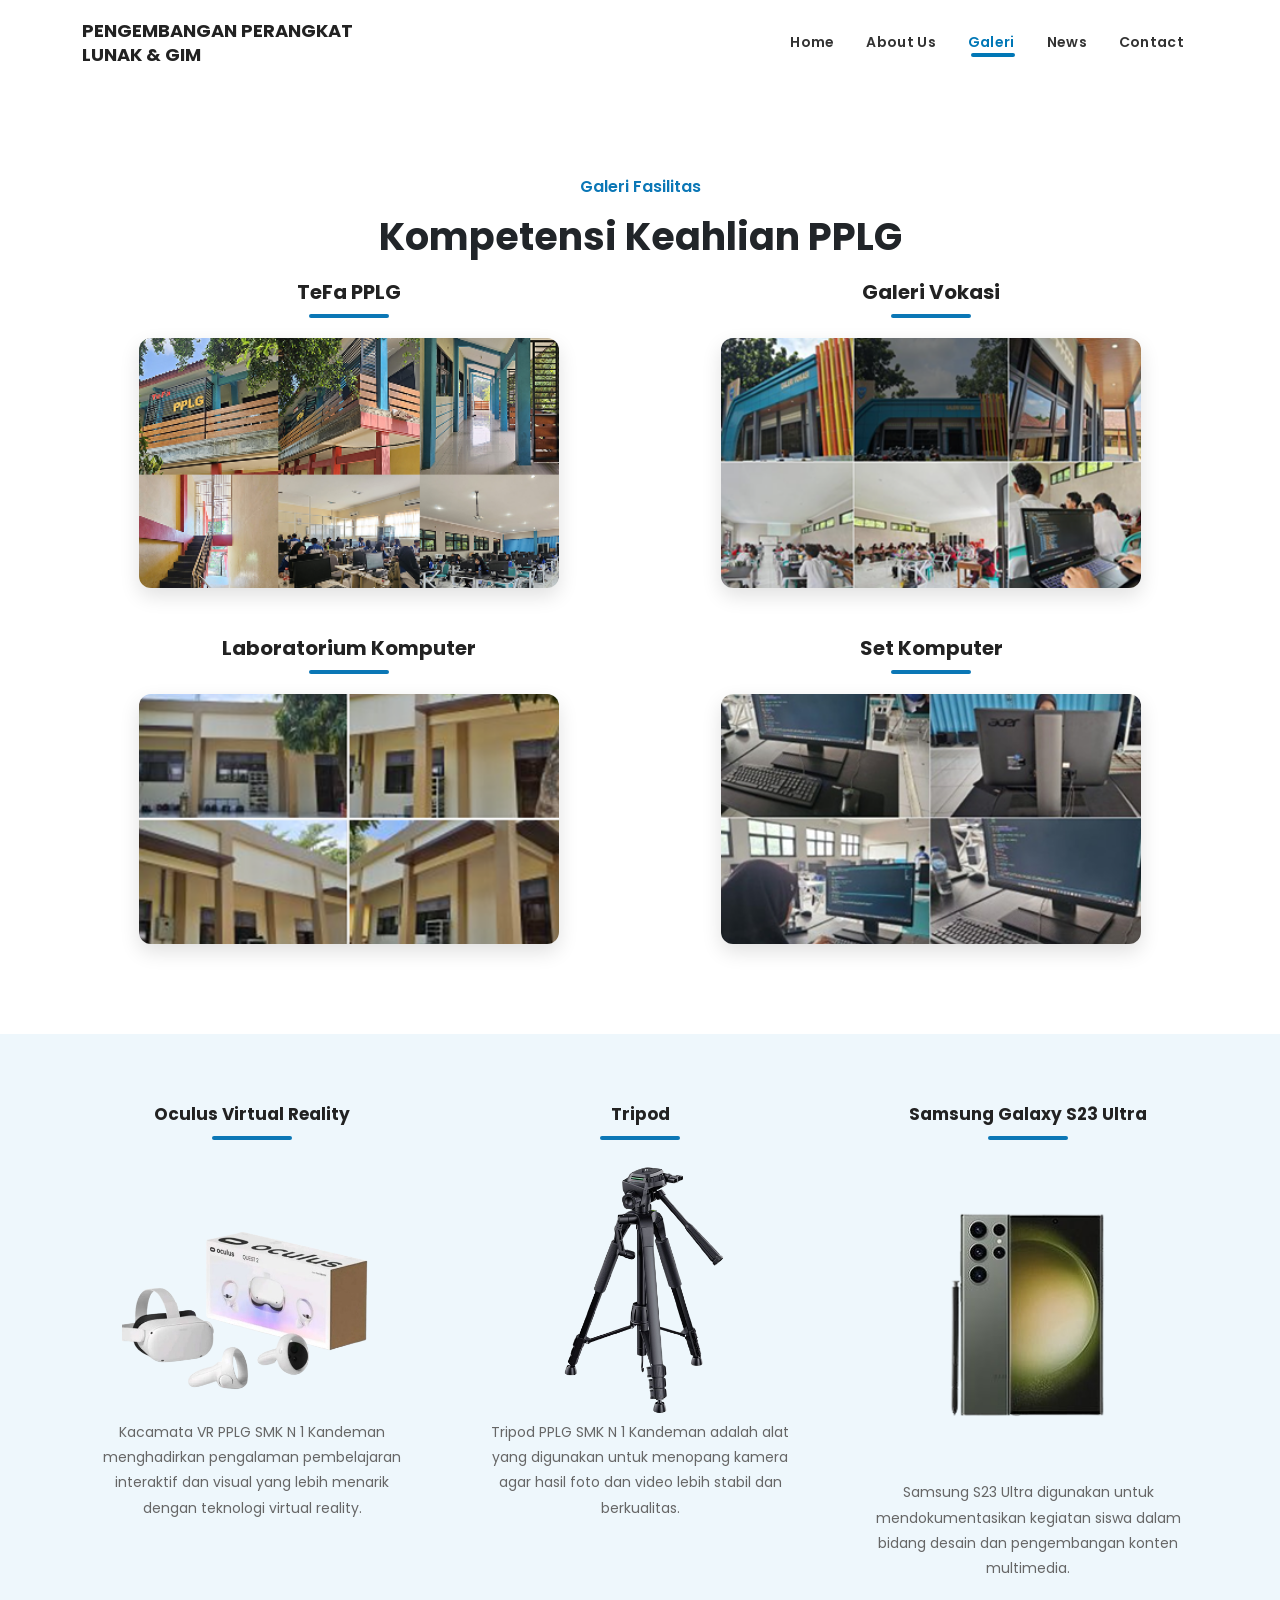
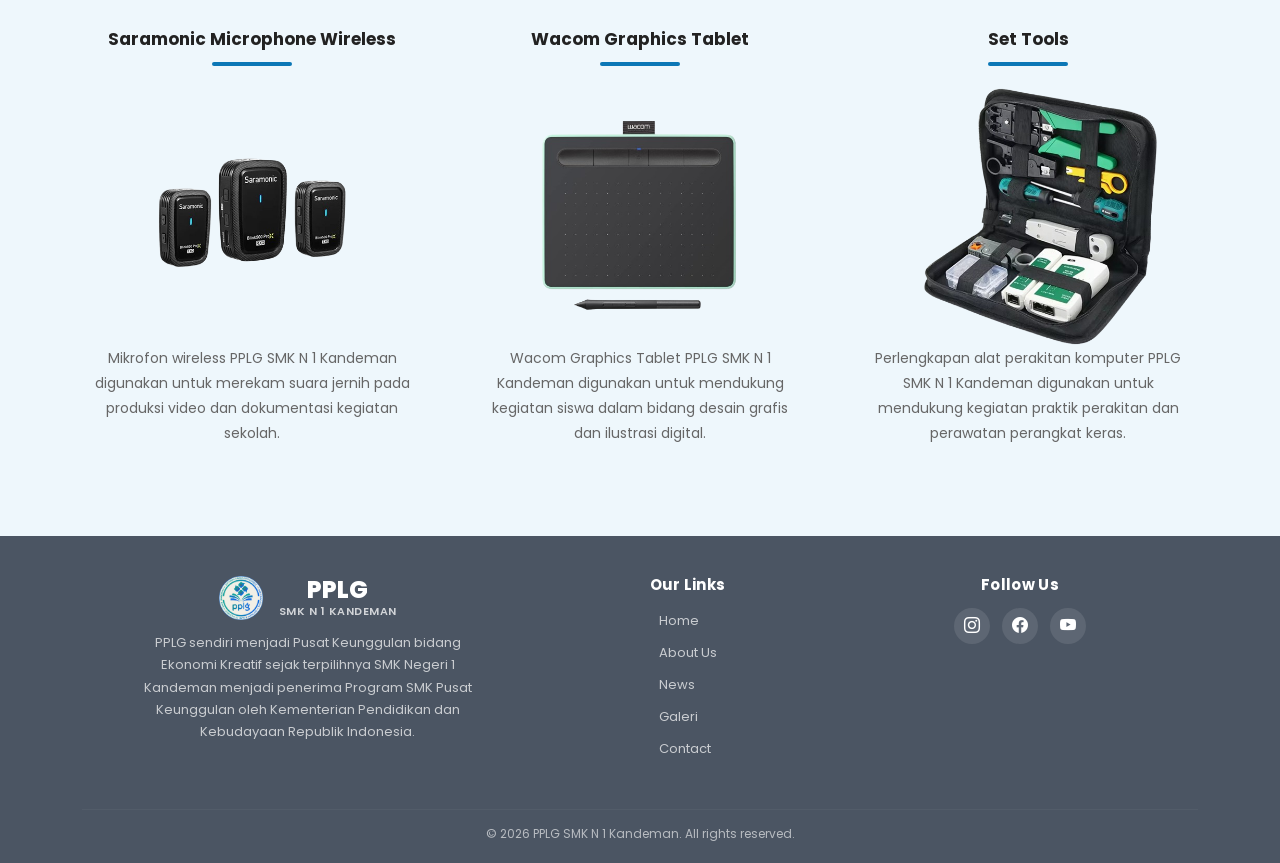
<file: galeri.html>
<!doctype html>
<html lang="en">
  <head>
    <meta charset="UTF-8" />
    <meta name="viewport" content="width=device-width, initial-scale=1.0" />
    <!-- Bootstrap Icons -->
    <link
      rel="stylesheet"
      href="https://cdn.jsdelivr.net/npm/bootstrap-icons@1.13.1/font/bootstrap-icons.min.css"
    />
    <link rel="preconnect" href="https://fonts.googleapis.com" />
    <link rel="preconnect" href="https://fonts.gstatic.com" crossorigin />
    <link
      href="https://fonts.googleapis.com/css2?family=Poppins:wght@300;400;500;600;700;800&display=swap"
      rel="stylesheet"
    />
    <!-- Bootstrap CSS -->
    <link
      href="https://cdn.jsdelivr.net/npm/bootstrap@5.3.8/dist/css/bootstrap.min.css"
      rel="stylesheet"
    />
    <link rel="preconnect" href="https://fonts.googleapis.com" />
    <link rel="preconnect" href="https://fonts.gstatic.com" crossorigin />
    <link
      href="https://fonts.googleapis.com/css2?family=Poppins:wght@300;400;500;600;700;800&display=swap"
      rel="stylesheet"
    />
    <link href="galeri.css" rel="stylesheet" />
    <title>Galeri Fasilitas - PPLG</title>
  </head>
  <body>
    <!-- Navbar -->
    <nav class="navbar navbar-expand-lg navbar-custom sticky-top">
      <div class="container-custom d-flex align-items-center justify-content-between flex-wrap">
        <!-- Logo -->
        <a class="navbar-brand" href="index.html">
          PENGEMBANGAN PERANGKAT<br />
          LUNAK & GIM
        </a>

        <!-- Toggler (mobile) -->
        <button
          class="navbar-toggler"
          type="button"
          data-bs-toggle="collapse"
          data-bs-target="#mainNav"
          aria-controls="mainNav"
          aria-expanded="false"
          aria-label="Toggle navigation"
        >
          <span class="navbar-toggler-icon"></span>
        </button>

        <!-- Menu -->
        <div class="collapse navbar-collapse" id="mainNav">
          <ul class="navbar-nav ms-auto align-items-lg-center">
            <li class="nav-item">
              <a class="nav-link" href="index.html">Home</a>
            </li>
            <li class="nav-item">
              <a class="nav-link" href="index.html">About Us</a>
            </li>
            <li class="nav-item dropdown">
              <a
                class="nav-link active dropdown-toggle"
                href="#"
                data-bs-toggle="dropdown"
              >
                Galeri
              </a>
              <ul class="dropdown-menu">
                <li><a class="dropdown-item" href="galeri.html">Fasilitas</a></li>
                <li><a class="dropdown-item" href="teacher.html">Tenaga Pendidik</a></li>
              </ul>
            </li>
            <li class="nav-item">
              <a class="nav-link" href="berita.html">News</a>
            </li>
            <li class="nav-item">
              <a class="nav-link" href="contactUS.html">Contact</a>
            </li>
          </ul>
        </div>
      </div>
    </nav>
    <!-- ================= GALERI FASILITAS ================= -->
    <section class="facility-gallery">
      <div class="container-custom">
        <p class="section-small">Galeri Fasilitas</p>
        <h2 class="section-title">Kompetensi Keahlian PPLG</h2>

        <div class="row g-5">
          <!-- TeFa -->
          <div class="col-md-6">
            <div class="facility-item">
              <h4>TeFa PPLG</h4>
              <div class="line line-center"></div>

              <img src="tefa.png" alt="TeFa PPLG" class="facility-image" />
            </div>
          </div>

          <!-- Galeri Vokasi -->
          <div class="col-md-6">
            <div class="facility-item">
              <h4>Galeri Vokasi</h4>
              <div class="line line-center"></div>

              <img src="GV.png" alt="Galeri Vokasi" class="facility-image" />
            </div>
          </div>

          <!-- Laboratorium -->
          <div class="col-md-6">
            <div class="facility-item">
              <h4>Laboratorium Komputer</h4>
              <div class="line line-center"></div>

              <img
                src="labkom.png"
                alt="Laboratorium Komputer"
                class="facility-image"
              />
            </div>
          </div>

          <!-- Set Komputer -->
          <div class="col-md-6">
            <div class="facility-item">
              <h4>Set Komputer</h4>
              <div class="line line-center"></div>

              <img
                src="setkomputer.png"
                alt="Set Komputer"
                class="facility-image"
              />
            </div>
          </div>
        </div>
      </div>
    </section>

    <!-- ================= PERLENGKAPAN / EQUIPMENT ================= -->
    <section class="equipment-gallery">
      <div class="container-custom">
        <div class="row g-5">
          <div class="col-md-4">
            <div class="equipment-item">
              <h4>Oculus Virtual Reality</h4>
              <div class="line line-center"></div>
              <img
                src="vr.png"
                alt="Oculus Virtual Reality"
                class="equipment-image"
              />
              <p>
                Kacamata VR PPLG SMK N 1 Kandeman menghadirkan pengalaman
                pembelajaran interaktif dan visual yang lebih menarik dengan
                teknologi virtual reality.
              </p>
            </div>
          </div>

          <div class="col-md-4">
            <div class="equipment-item">
              <h4>Tripod</h4>
              <div class="line line-center"></div>
              <img src="tripod.png" alt="Tripod" class="equipment-image" />
              <p>
                Tripod PPLG SMK N 1 Kandeman adalah alat yang digunakan untuk
                menopang kamera agar hasil foto dan video lebih stabil dan
                berkualitas.
              </p>
            </div>
          </div>

          <div class="col-md-4">
            <div class="equipment-item">
              <h4>Samsung Galaxy S23 Ultra</h4>
              <div class="line line-center"></div>
              <img
                src="samsung.png"
                alt="Samsung Galaxy S23 Ultra"
                class="equipment-image"
              />
              <p>
                Samsung S23 Ultra digunakan untuk mendokumentasikan kegiatan
                siswa dalam bidang desain dan pengembangan konten multimedia.
              </p>
            </div>
          </div>

          <div class="col-md-4">
            <div class="equipment-item">
              <h4>Saramonic Microphone Wireless</h4>
              <div class="line line-center"></div>
              <img
                src="mic.png"
                alt="Saramonic Microphone Wireless"
                class="equipment-image"
              />
              <p>
                Mikrofon wireless PPLG SMK N 1 Kandeman digunakan untuk merekam
                suara jernih pada produksi video dan dokumentasi kegiatan
                sekolah.
              </p>
            </div>
          </div>

          <div class="col-md-4">
            <div class="equipment-item">
              <h4>Wacom Graphics Tablet</h4>
              <div class="line line-center"></div>
              <img
                src="wacom.png"
                alt="Wacom Graphics Tablet"
                class="equipment-image"
              />
              <p>
                Wacom Graphics Tablet PPLG SMK N 1 Kandeman digunakan untuk
                mendukung kegiatan siswa dalam bidang desain grafis dan
                ilustrasi digital.
              </p>
            </div>
          </div>

          <div class="col-md-4">
            <div class="equipment-item">
              <h4>Set Tools</h4>
              <div class="line line-center"></div>
              <img src="tools.png" alt="Set Tools" class="equipment-image" />
              <p>
                Perlengkapan alat perakitan komputer PPLG SMK N 1 Kandeman
                digunakan untuk mendukung kegiatan praktik perakitan dan
                perawatan perangkat keras.
              </p>
            </div>
          </div>
        </div>
      </div>
    </section>

     <!-- ================= FOOTER ================= -->
    <footer class="site-footer">
      <div class="container-custom">
        <div class="row gy-5">
          <!-- Logo & Deskripsi -->
          <div class="col-lg-5 col-md-6">
            <div class="footer-brand">
              <img src="LOGO PPLG.png" class="logo-footer" alt="Logo PPLG" />
              <div class="ms-3">
                <h1 class="logo-title">PPLG</h1>
                <h6 class="logo-subtitle">SMK N 1 KANDEMAN</h6>
              </div>
            </div>
            <p class="footer-text">
              PPLG sendiri menjadi Pusat Keunggulan bidang Ekonomi Kreatif
              sejak terpilihnya SMK Negeri 1 Kandeman menjadi penerima
              Program SMK Pusat Keunggulan oleh Kementerian Pendidikan
              dan Kebudayaan Republik Indonesia.
            </p>
          </div>

          <!-- Our Links -->
          <div class="col-lg-3 col-md-3 col-6">
            <h4 class="footer-title">Our Links</h4>
            <ul class="footer-menu">
              <li><a href="index.html">Home</a></li>
              <li><a href="index.html">About Us</a></li>
              <li><a href="berita.html">News</a></li>
              <li><a href="galeri.html">Galeri</a></li>
              <li><a href="contactUS.html">Contact</a></li>
            </ul>
          </div>

          <!-- Follow Us -->
          <div class="col-lg-4 col-md-3 col-6">
            <h4 class="footer-title">Follow Us</h4>
            <div class="social">
               <a href="https://www.instagram.com/pplg.skansaka?igsh=YnR6ZXVmb3NqaTA0"><i class="bi bi-instagram"></i></a>
              <a href="https://www.facebook.com/pages/Smk%20Negeri%201%20Kandeman/115859442081370/#"><i class="bi bi-facebook"></i></a>
              <a href="https://youtube.com/@smkn1kandeman?si=Mmb77mfbQEiyTtVt"><i class="bi bi-youtube"></i></a>
            </div>
          </div>
        </div>

        <hr class="footer-divider" />

        <p class="footer-bottom">
          &copy; 2026 PPLG SMK N 1 Kandeman. All rights reserved.
        </p>
      </div>
    </footer>

    <!-- Bootstrap JS -->
    <script src="https://cdn.jsdelivr.net/npm/bootstrap@5.3.8/dist/js/bootstrap.bundle.min.js"></script>

    <!-- Navbar: kasih background begitu halaman discroll -->
    <script>
      const navbarEl = document.querySelector(".navbar-custom");

      function toggleNavbarBg() {
        if (window.scrollY > 20) {
          navbarEl.classList.add("navbar-scrolled");
        } else {
          navbarEl.classList.remove("navbar-scrolled");
        }
      }

      window.addEventListener("scroll", toggleNavbarBg);
      toggleNavbarBg();
    </script>


  </body>
</html>
</file>
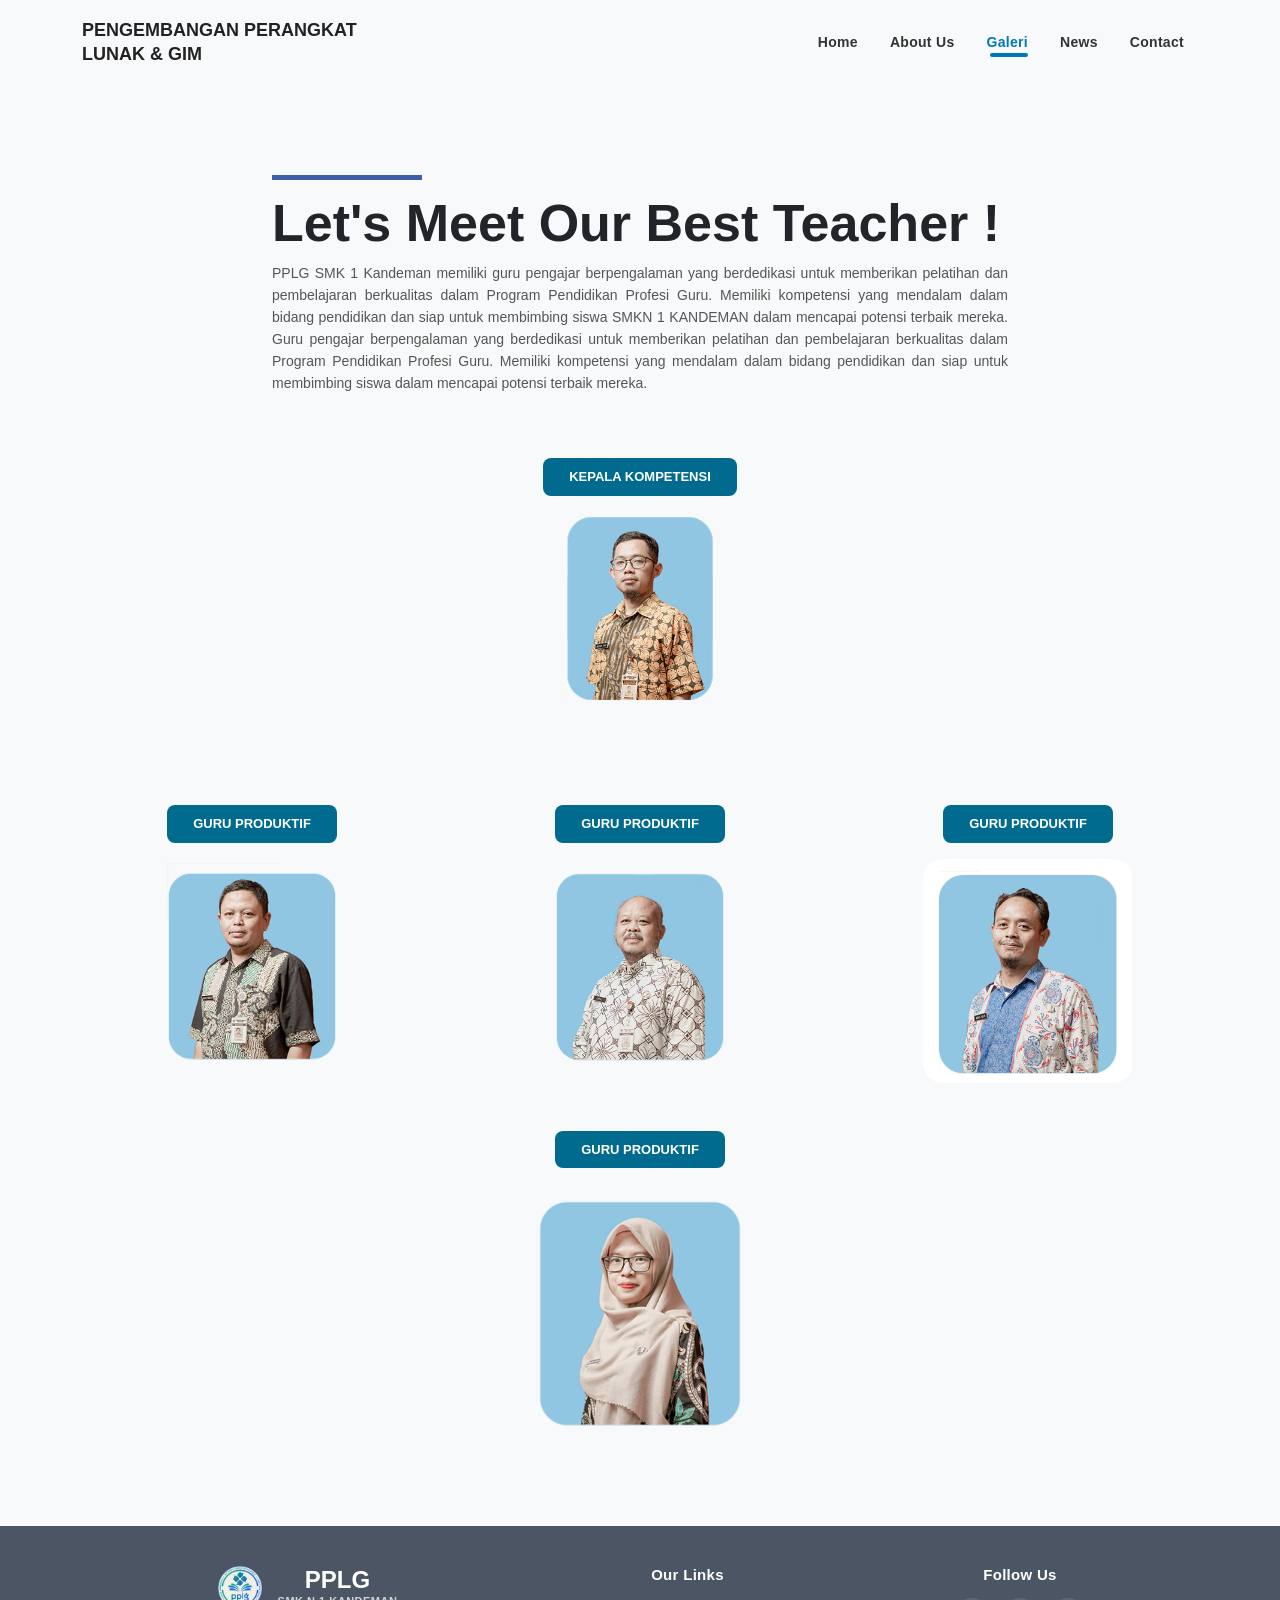
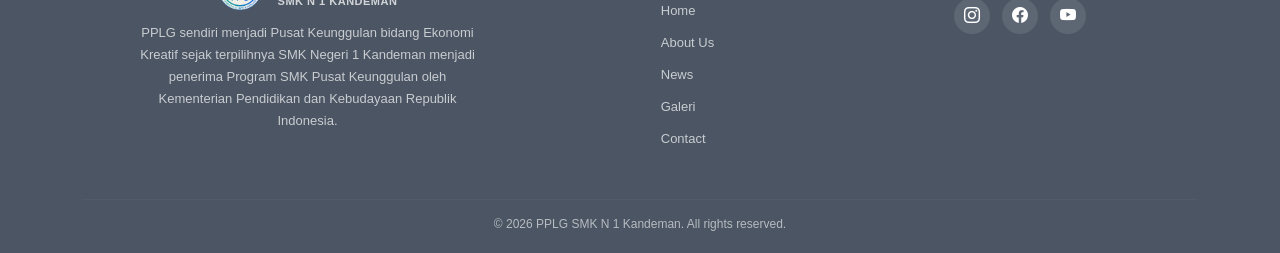
<file: teacher.html>
<!DOCTYPE html>
<html lang="id">
<head>
    <meta charset="UTF-8">
    <meta name="viewport" content="width=device-width, initial-scale=1">
    <link href="https://cdn.jsdelivr.net/npm/bootstrap@5.3.7/dist/css/bootstrap.min.css" rel="stylesheet">
    <link rel="stylesheet" href="https://cdn.jsdelivr.net/npm/bootstrap-icons@1.13.1/font/bootstrap-icons.min.css">
    <link rel="stylesheet" href="teacher.css">
    <title>Teacher PPLG</title>
</head>

<body> 
    <!-- Navbar -->
    <nav class="navbar navbar-expand-lg navbar-custom sticky-top">
      <div class="container-custom d-flex align-items-center justify-content-between flex-wrap">
        <!-- Logo -->
        <a class="navbar-brand" href="index.html">
          PENGEMBANGAN PERANGKAT<br />
          LUNAK & GIM
        </a>

        <!-- Toggler (mobile) -->
        <button
          class="navbar-toggler"
          type="button"
          data-bs-toggle="collapse"
          data-bs-target="#mainNav"
          aria-controls="mainNav"
          aria-expanded="false"
          aria-label="Toggle navigation"
        >
          <span class="navbar-toggler-icon"></span>
        </button>

        <!-- Menu -->
        <div class="collapse navbar-collapse" id="mainNav">
          <ul class="navbar-nav ms-auto align-items-lg-center">
            <li class="nav-item">
              <a class="nav-link" href="index.html">Home</a>
            </li>
            <li class="nav-item">
              <a class="nav-link" href="index.html">About Us</a>
            </li>
            <li class="nav-item dropdown">
              <a
                class="nav-link active dropdown-toggle"
                href="#"
                data-bs-toggle="dropdown"
              >
                Galeri
              </a>
              <ul class="dropdown-menu">
                <li><a class="dropdown-item" href="galeri.html">Fasilitas</a></li>
                <li><a class="dropdown-item" href="teacher.html">Tenaga Pendidik</a></li>
              </ul>
            </li>
            <li class="nav-item">
              <a class="nav-link" href="berita.html">News</a>
            </li>
            <li class="nav-item">
              <a class="nav-link" href="contactUS.html">Contact</a>
            </li>
          </ul>
        </div>
      </div>
    </nav>
    <section class="teacher-section">
        <div class="container">
            <div class="row justify-content-center">
                 <div class="col-lg-8">
                    <div class="line"></div>
                    <h1 class="title"> Let's Meet Our Best Teacher ! </h1>
                    <p class="description"> 
                        PPLG SMK 1 Kandeman memiliki guru pengajar berpengalaman yang berdedikasi untuk
                        memberikan pelatihan dan pembelajaran berkualitas dalam Program Pendidikan Profesi
                        Guru. Memiliki kompetensi yang mendalam dalam bidang pendidikan dan siap untuk
                        membimbing siswa SMKN 1 KANDEMAN dalam mencapai potensi terbaik mereka. Guru 
                        pengajar berpengalaman yang berdedikasi untuk memberikan pelatihan dan
                        pembelajaran berkualitas dalam Program Pendidikan Profesi Guru. Memiliki kompetensi
                        yang mendalam dalam bidang pendidikan dan siap untuk membimbing siswa dalam mencapai potensi terbaik mereka.
                    </p>
                </div>
            </div>
            <div class="text-center mt-5">
                <button class="btn teacher-btn"> KEPALA KOMPETENSI</button><br>
                <img src="Kepala Kompetensi.png" class="teacher-photo mt-3">
            </div>
        </div>
</section>

<section class="guru-section">
    <div class="container">
        <div class="row g-5 justify-content-center">
            <div class="col-lg-4 col-md-6 text-center">
                <button class="btn teacher-btn mb-3"> GURU PRODUKTIF </button>
                <img src="Guru Produktif.png" class="teacher-photo">
            </div>
            <div class="col-lg-4 col-md-6 text-center">
                <button class="btn teacher-btn mb-3"> GURU PRODUKTIF </button>
                <img src="Guru produktif 2.png" class="teacher-photo">
            </div>
            <div class="col-lg-4 col-md-6 text-center">
                <button class="btn teacher-btn mb-3"> GURU PRODUKTIF </button>
                <img src="Guru Produktif 3.png" class="teacher-photo">
            </div>
            <div class="col-lg-4 col-md-6 text-center">
                <button class="btn teacher-btn mb-3"> GURU PRODUKTIF </button>
                <img src="Guru Produktif 4.png" class="teacher-photo">
            </div>
        </div>
    </div>
</section>
 <!-- ================= FOOTER ================= -->
    <footer class="site-footer">
      <div class="container-custom">
        <div class="row gy-5">
          <!-- Logo & Deskripsi -->
          <div class="col-lg-5 col-md-6">
            <div class="footer-brand">
              <img src="LOGO PPLG.png" class="logo-footer" alt="Logo PPLG" />
              <div class="ms-3">
                <h1 class="logo-title">PPLG</h1>
                <h6 class="logo-subtitle">SMK N 1 KANDEMAN</h6>
              </div>
            </div>
            <p class="footer-text">
              PPLG sendiri menjadi Pusat Keunggulan bidang Ekonomi Kreatif
              sejak terpilihnya SMK Negeri 1 Kandeman menjadi penerima
              Program SMK Pusat Keunggulan oleh Kementerian Pendidikan
              dan Kebudayaan Republik Indonesia.
            </p>
          </div>

          <!-- Our Links -->
          <div class="col-lg-3 col-md-3 col-6">
            <h4 class="footer-title">Our Links</h4>
            <ul class="footer-menu">
              <li><a href="index.html">Home</a></li>
              <li><a href="index.html">About Us</a></li>
              <li><a href="berita.html">News</a></li>
              <li><a href="galeri.html">Galeri</a></li>
              <li><a href="contactUS.html">Contact</a></li>
            </ul>
          </div>

          <!-- Follow Us -->
          <div class="col-lg-4 col-md-3 col-6">
            <h4 class="footer-title">Follow Us</h4>
            <div class="social">
               <a href="https://www.instagram.com/pplg.skansaka?igsh=YnR6ZXVmb3NqaTA0"><i class="bi bi-instagram"></i></a>
              <a href="https://www.facebook.com/pages/Smk%20Negeri%201%20Kandeman/115859442081370/#"><i class="bi bi-facebook"></i></a>
              <a href="https://youtube.com/@smkn1kandeman?si=Mmb77mfbQEiyTtVt"><i class="bi bi-youtube"></i></a>
            </div>
          </div>
        </div>

        <hr class="footer-divider" />

        <p class="footer-bottom">
          &copy; 2026 PPLG SMK N 1 Kandeman. All rights reserved.
        </p>
      </div>
    </footer>

    <!-- Bootstrap JS -->
    <script src="https://cdn.jsdelivr.net/npm/bootstrap@5.3.8/dist/js/bootstrap.bundle.min.js"></script>

    <!-- Navbar: kasih background begitu halaman discroll -->
    <script>
      const navbarEl = document.querySelector(".navbar-custom");

      function toggleNavbarBg() {
        if (window.scrollY > 20) {
          navbarEl.classList.add("navbar-scrolled");
        } else {
          navbarEl.classList.remove("navbar-scrolled");
        }
      }

      window.addEventListener("scroll", toggleNavbarBg);
      toggleNavbarBg();
    </script>


</body>
</html>
</file>
<file: home.css>
* {
    margin: 0;
    padding: 0;
    box-sizing: border-box;
}

body {
    font-family: 'Poppins', sans-serif;
}

.container-custom {
    width: 100%;
    max-width: 1140px;
    margin: 0 auto;
    padding: 0 12px;
}

  /* ================= FOOTER ================= */

.site-footer {
    background: #4b5563;
    padding: 40px 0 20px; /* sebelumnya 70px 0 25px */
    text-align: center;
}

.footer-brand {
    display: flex;
    align-items: center;
    justify-content: center;
    margin-bottom: 12px; 
}

.logo-footer {
    width: 44px; 
    height: 44px;
    object-fit: contain;
}

.logo-title {
    color: #fff;
    font-size: 24px; 
    font-weight: 800;
    margin: 0;
    line-height: 1;
}

.logo-subtitle {
    color: rgba(255, 255, 255, .75);
    font-size: 11px;
    font-weight: 600;
    letter-spacing: .5px;
    margin: 3px 0 0;
}

.footer-text {
    color: rgba(255, 255, 255, .7);
    font-size: 13px;
    line-height: 1.7;
    max-width: 340px;
    margin: 0 auto;
}

.footer-title {
    color: #fff;
    font-size: 15px;
    font-weight: 700;
    letter-spacing: .3px;
    margin-bottom: 14px; 
}

.footer-menu {
    list-style: none;
    padding: 0;
    display: inline-block; /* biar ul-nya jadi satu blok yang bisa di-center */
    text-align: left;      /* item di dalamnya sejajar kiri satu sama lain */
}
.footer-menu li {
    margin-bottom: 8px; 
    list-style: none;
    text-align: left;
}

.footer-menu li a {
    color: rgba(255, 255, 255, .7);
    text-decoration: none;
    font-size: 13px;
    transition: .2s;
}

.social {
    display: flex;
    gap: 12px;
    justify-content: center;
}

.social a {
    width: 36px; 
    height: 36px;
    display: flex;
    align-items: center;
    justify-content: center;
    border-radius: 50%;
    background: rgba(255, 255, 255, .1);
    color: #fff;
    font-size: 16px;
    text-decoration: none;
    transition: .25s;
}

.footer-divider {
    border: none;
    border-top: 1px solid rgba(255, 255, 255, .15);
    margin: 25px 0 15px; 
}

.footer-bottom {
    color: rgba(255, 255, 255, .6);
    font-size: 12px;
    text-align: center;
    margin: 0;
}
/* ================= NAVBAR ================= */

.navbar-custom {
    background: transparent;
    min-height: 85px;
    display: flex;
    align-items: center;
    z-index: 1030;
    transition: background .3s ease, box-shadow .3s ease;
}

.navbar-custom.navbar-scrolled {
    background: #fff;
    box-shadow: 0 2px 18px rgba(0, 0, 0, .06);
}

/* Logo */
.navbar-brand {
    font-size: 18px;
    font-weight: 700;
    color: #222;
    line-height: 1.3;
}

/* Links */
.navbar-nav .nav-link {
    position: relative;
    color: #333 !important;
    font-size: 14px;
    font-weight: 600;
    letter-spacing: .3px;
    padding: 10px 14px !important;
    margin-left: 4px;
    transition: color .25s;
}

.navbar-nav .nav-link::after {
    content: "";
    position: absolute;
    left: 14px;
    right: 14px;
    bottom: 6px;
    height: 2px;
    border-radius: 2px;
    background: #0077b6;
    transform: scaleX(0);
    transform-origin: left;
    transition: transform .25s ease;
}

.navbar-nav .nav-link:hover,
.navbar-nav .nav-link.active {
    color: #0077b6 !important;
}

.navbar-nav .nav-link:hover::after,
.navbar-nav .nav-link.active::after {
    transform: scaleX(1);
}

/* Dropdown */
.dropdown-menu {
    border: none;
    border-radius: 12px;
    padding: 8px;
    margin-top: 12px !important;
    box-shadow: 0 12px 30px rgba(0, 0, 0, .1);
}

.dropdown-item {
    border-radius: 8px;
    padding: 9px 14px;
    font-size: 14px;
    font-weight: 500;
    color: #333;
    transition: .2s;
}

.dropdown-item:hover,
.dropdown-item:focus {
    background: #eef7fc;
    color: #0077b6;
}

/* Mobile toggler */
.navbar-toggler {
    border: none;
    box-shadow: none !important;
    padding: 4px 8px;
}

@media (max-width: 991.98px) {
    .navbar-custom {
        background: #fff;
    }

    .navbar-nav .nav-link::after {
        display: none;
    }

    .navbar-collapse {
        margin-top: 16px;
        padding-bottom: 12px;
    }

    .navbar-nav .nav-link {
        padding: 10px 4px !important;
    }
}
/* ================= HERO ================= */

.hero {
    min-height: calc(100vh - 85px);
    display: flex;
    align-items: center;
    background: linear-gradient(to right, #ffffff, #eef8ff);
}

.hero-subtitle {
    color: #0077b6;
    font-weight: 600;
    font-size: 18px;
    margin-bottom: 20px;
}

.hero-title {
    font-size: 48px;
    font-weight: 800;
    color: #111;
    line-height: 1.2;
    margin-bottom: 25px;
    max-width: 460px;
}

.hero-text {
    max-width: 460px;
    font-size: 16px;
    line-height: 1.8;
}

.btn-explore {
    background: #0077b6;
    color: white;
    padding: 14px 32px;
    border-radius: 10px;
    font-weight: 600;
    transition: .3s;
}

.btn-explore:hover {
    background: #005f91;
    color: white;
    transform: translateY(-3px);
}

.hero-image {
    width: 100%;
    max-width: 480px;
}

/* ================= ABOUT ================= */

.about {
    padding: 90px 0;
    background: white;
}

.about-card {
    margin-top: -60px;
    overflow: hidden;
    box-shadow: 0 10px 30px rgba(0, 0, 0, .08);
}

.card-box {
    color: white;
    padding: 45px 35px;
    height: 100%;
    min-height: 220px;
    text-align: center;
    display: flex;
    flex-direction: column;
    justify-content: center;
    align-items: center;
}

.card1 {
    background: #8cc6ea;
}

.card2 {
    background: #3b90af;
}

.card3 {
    background: #42a8d6;
}

.card-box i {
    font-size: 45px;
    margin-bottom: 25px;
    display: block;
    margin-left: auto;
    margin-right: auto;
}

.card-box p {
    line-height: 1.8;
    font-size: 16px;
    max-width: 300px;
    margin: 0 auto;
}

.about-content {
    margin-top: 90px;
}

.about-image {
    width: 100%;
    max-width: 340px;
}

.about-small {
    color: #0a7bc0;
    font-weight: 600;
}

.about-title {
    font-size: 42px;
    font-weight: 700;
    margin: 15px 0;
}

.about-text {
    color: #666;
    line-height: 1.9;
    max-width: 470px;
}

/* ================= COMPETENCY ================= */

.competency {
    background: #eef7fc;
    padding: 90px 0;
}

.section-small {
    text-align: center;
    color: #0b77b6;
    font-weight: 600;
    margin-bottom: 15px;
}

.section-title {
    text-align: center;
    font-size: 38px;
    font-weight: 700;
    margin-bottom: 20px;
}

.section-desc {
    max-width: 760px;
    margin: auto;
    text-align: center;
    line-height: 1.8;
    color: #555;
}

.mission-item {
    display: flex;
    align-items: flex-start;
    gap: 20px;
    margin-bottom: 45px;
}

.mission-item i {
    font-size: 42px;
    color: #0b77b6;
    flex-shrink: 0;
}

.mission-item p {
    margin: 0;
    line-height: 1.8;
    color: #444;
}

/* ================= ABOUT 2 ================= */

.about2 {
    padding: 100px 0;
    background: #fff;
}

.about-label {
    color: #0b77b6;
    font-weight: 600;
    letter-spacing: 1px;
    margin-bottom: 10px;
}

.about2-title {
    font-size: 40px;
    font-weight: 700;
    line-height: 1.3;
    color: #222;
    margin-bottom: 20px;
}

.line {
    width: 80px;
    height: 4px;
    background: #0b77b6;
    border-radius: 10px;
    margin-bottom: 35px;
}

/* Centered variant, used when the line sits under centered text (e.g. Technology section) */
.line-center {
    margin-left: auto;
    margin-right: auto;
}

.materi {
    margin-bottom: 35px;
}

.materi h4 {
    font-size: 22px;
    font-weight: 700;
    color: #222;
    margin-bottom: 10px;
}

.materi p {
    color: #666;
    line-height: 1.8;
    margin: 0;
}

.about2-image {
    max-width: 420px;
    width: 100%;
}

/* ================= KEUNGGULAN ================= */

.advantages {
    padding: 90px 0;
    background: #eef7fc;
}

.section-heading {
    text-align: center;
    font-size: 38px;
    font-weight: 700;
    margin-bottom: 50px;
}

.adv-card {
    text-align: center;
    padding: 10px 20px;
}

.adv-card i {
    font-size: 55px;
    color: #0b77b6;
    margin-bottom: 15px;
}

.adv-card h4 {
    color: #0b77b6;
    font-weight: 700;
    margin-bottom: 10px;
}

.adv-card p {
    color: #555;
    font-size: 15px;
    line-height: 1.7;
}

/* ================= TECHNOLOGY ================= */

.technology {
    padding: 50px 0;
}

.technology h2 {
    text-align: center;
    font-weight: 700;
    line-height: 1.4;
}

.technology p {
    text-align: center;
    color: #666;
    max-width: 650px;
    margin: 20px auto;
}

.tools {
    display: flex;
    justify-content: center;
    align-items: center;
    flex-wrap: wrap;
    gap: 50px;
    margin-top: 35px;
}

.tools img {
    width: 90px;
    transition: .3s;
}

.tools img:hover {
    transform: scale(1.1);
}

/* ================= MITRA ================= */

.partner {
    padding: 50px 0 60px;
}

.partner h2 {
    text-align: center;
    font-weight: 700;
}

.partner p {
    text-align: center;
    color: #666;
    max-width: 650px;
    margin: 15px auto 35px;
}

.partner-logo {
    display: flex;
    justify-content: center;
    flex-wrap: wrap;
    gap: 60px;
    align-items: center;
}

.partner-logo img {
    max-width: 170px;
    height: auto;
}

/* ================= CONTACT ================= */

.contact {
    padding: 80px 0;
    background: #fff;
}

.contact-container {
    max-width: 1000px;
    margin: auto;
    padding: 0 20px;
    display: flex;
    justify-content: space-between;
    align-items: center;
}

.contact-left h2 {
    font-size: 34px;
    font-weight: 700;
    color: #111;
    margin-bottom: 15px;
}

.btn-contact {
    display: inline-flex;
    align-items: center;
    gap: 8px;
    padding: 9px 18px;
    background: #0b77b6;
    color: white;
    border-radius: 4px;
    text-decoration: none;
    font-size: 13px;
    font-weight: 600;
    transition: .3s;
}

.btn-contact:hover {
    background: #085c8b;
    color: white;
}

.contact-right {
    display: flex;
    gap: 18px;
}

.contact-card {
    width: 170px;
    height: 95px;
    background: #eaf6fd;
    display: flex;
    flex-direction: column;
    justify-content: center;
    align-items: center;
    text-align: center;
}

.contact-card i {
    font-size: 30px;
    color: #0b77b6;
    margin-bottom: 10px;
}

.contact-card h5 {
    font-size: 11px;
    font-weight: 700;
    margin-bottom: 3px;
}

.contact-card span {
    font-size: 10px;
    color: #666;
}

/* ================= FOOTER ================= */

.site-footer {
    background: #4b5563;
    padding: 40px 0 20px; 
    text-align: center;
}

.footer-brand {
    display: flex;
    align-items: center;
    justify-content: center;
    margin-bottom: 12px; 
}

.logo-footer {
    width: 44px; 
    height: 44px;
    object-fit: contain;
}

.logo-title {
    color: #fff;
    font-size: 24px; 
    font-weight: 800;
    margin: 0;
    line-height: 1;
}

.logo-subtitle {
    color: rgba(255, 255, 255, .75);
    font-size: 11px;
    font-weight: 600;
    letter-spacing: .5px;
    margin: 3px 0 0;
}

.footer-text {
    color: rgba(255, 255, 255, .7);
    font-size: 13px;
    line-height: 1.7; 
    max-width: 340px;
    margin: 0 auto;
}

.footer-title {
    color: #fff;
    font-size: 15px;
    font-weight: 700;
    letter-spacing: .3px;
    margin-bottom: 14px; 
}

.footer-menu {
    list-style: none;
    padding: 0;
    display: inline-block; 
    text-align: left;      
}
.footer-menu li {
    margin-bottom: 8px;
    list-style: none;
    text-align: left;
}

.footer-menu li a {
    color: rgba(255, 255, 255, .7);
    text-decoration: none;
    font-size: 13px;
    transition: .2s;
}

.social {
    display: flex;
    gap: 12px;
    justify-content: center;
}

.social a {
    width: 36px;
    height: 36px;
    display: flex;
    align-items: center;
    justify-content: center;
    border-radius: 50%;
    background: rgba(255, 255, 255, .1);
    color: #fff;
    font-size: 16px;
    text-decoration: none;
    transition: .25s;
}

.footer-divider {
    border: none;
    border-top: 1px solid rgba(255, 255, 255, .15);
    margin: 25px 0 15px; 
}

.footer-bottom {
    color: rgba(255, 255, 255, .6);
    font-size: 12px;
    text-align: center;
    margin: 0;
}
</file>
<file: berita.css>
* {
    margin: 0;
    padding: 0;
    box-sizing: border-box;
}

body {
    font-family: 'Poppins', sans-serif;
}

.container-custom {
    width: 100%;
    max-width: 1140px;
    margin: 0 auto;
    padding: 0 12px;
}

/* ================= NAVBAR ================= */

.navbar-custom {
    background: transparent;
    min-height: 85px;
    display: flex;
    align-items: center;
    z-index: 1030;
    transition: background .3s ease, box-shadow .3s ease;
}

.navbar-custom.navbar-scrolled {
    background: #fff;
    box-shadow: 0 2px 18px rgba(0, 0, 0, .06);
}

.navbar-brand {
    font-size: 18px;
    font-weight: 700;
    color: #222;
    line-height: 1.3;
}

.navbar-nav .nav-link {
    position: relative;
    color: #333 !important;
    font-size: 14px;
    font-weight: 600;
    letter-spacing: .3px;
    padding: 10px 14px !important;
    margin-left: 4px;
    transition: color .25s;
}

.navbar-nav .nav-link::after {
    content: "";
    position: absolute;
    left: 14px;
    right: 14px;
    bottom: 6px;
    height: 2px;
    border-radius: 2px;
    background: #0077b6;
    transform: scaleX(0);
    transform-origin: left;
    transition: transform .25s ease;
}

.navbar-nav .nav-link:hover,
.navbar-nav .nav-link.active {
    color: #0077b6 !important;
}

.navbar-nav .nav-link:hover::after,
.navbar-nav .nav-link.active::after {
    transform: scaleX(1);
}

.dropdown-menu {
    border: none;
    border-radius: 12px;
    padding: 8px;
    margin-top: 12px !important;
    box-shadow: 0 12px 30px rgba(0, 0, 0, .1);
}

.dropdown-item {
    border-radius: 8px;
    padding: 9px 14px;
    font-size: 14px;
    font-weight: 500;
    color: #333;
    transition: .2s;
}

.dropdown-item:hover,
.dropdown-item:focus {
    background: #eef7fc;
    color: #0077b6;
}

.navbar-toggler {
    border: none;
    box-shadow: none !important;
    padding: 4px 8px;
}

@media (max-width: 991.98px) {
    .navbar-custom {
        background: #fff;
    }
    .navbar-nav .nav-link::after {
        display: none;
    }
    .navbar-collapse {
        margin-top: 16px;
        padding-bottom: 12px;
    }
    .navbar-nav .nav-link {
        padding: 10px 4px !important;
    }
}

/* ================= HERO BERITA ================= */

.news-hero {
    padding: 90px 0 40px;
    background: linear-gradient(to right, #ffffff, #eef8ff);
}

.section-small {
    text-align: center;
    color: #0b77b6;
    font-weight: 600;
    margin-bottom: 15px;
}

.section-title {
    text-align: center;
    font-size: 38px;
    font-weight: 700;
    margin-bottom: 20px;
}

.news-hero-text {
    max-width: 620px;
    margin: 0 auto;
    text-align: center;
    color: #666;
    line-height: 1.8;
}

/* ================= FILTER ================= */

.news-filter {
    padding: 20px 0 10px;
    background: #fff;
}

.filter-buttons {
    display: flex;
    justify-content: center;
    flex-wrap: wrap;
    gap: 12px;
}

.filter-btn {
    border: 1.5px solid #dbeaf3;
    background: #fff;
    color: #444;
    font-size: 13px;
    font-weight: 600;
    padding: 8px 20px;
    border-radius: 30px;
    cursor: pointer;
    transition: .25s;
}

.filter-btn:hover {
    border-color: #0077b6;
    color: #0077b6;
}

.filter-btn.active {
    background: #0077b6;
    border-color: #0077b6;
    color: #fff;
}

/* ================= NEWS LIST / CARD ================= */

.news-list {
    padding: 40px 0 90px;
    background: #fff;
}

.news-empty {
    text-align: center;
    color: #888;
    padding: 40px 0;
}

.news-card {
    background: #fff;
    border-radius: 14px;
    overflow: hidden;
    box-shadow: 0 8px 24px rgba(0, 0, 0, .08);
    cursor: pointer;
    transition: transform .3s ease, box-shadow .3s ease;
    height: 100%;
    display: flex;
    flex-direction: column;
}

.news-card:hover {
    transform: translateY(-6px);
    box-shadow: 0 16px 34px rgba(0, 0, 0, .14);
}

.news-card-image {
    position: relative;
    width: 100%;
    height: 190px;
    overflow: hidden;
}

.news-card-image img {
    width: 100%;
    height: 100%;
    object-fit: cover;
    transition: transform .4s ease;
}

.news-card:hover .news-card-image img {
    transform: scale(1.06);
}

.news-badge {
    position: absolute;
    top: 14px;
    left: 14px;
    background: #0077b6;
    color: #fff;
    font-size: 11px;
    font-weight: 600;
    padding: 5px 12px;
    border-radius: 20px;
    text-transform: uppercase;
    letter-spacing: .4px;
}

.news-card-body {
    padding: 22px 20px 24px;
    display: flex;
    flex-direction: column;
    flex-grow: 1;
}

.news-date {
    font-size: 12px;
    color: #888;
    font-weight: 500;
    margin-bottom: 8px;
    display: inline-flex;
    align-items: center;
    gap: 6px;
}

.news-card-title {
    font-size: 17px;
    font-weight: 700;
    color: #1a1a1a;
    line-height: 1.4;
    margin-bottom: 10px;
}

.news-card-text {
    font-size: 13.5px;
    color: #666;
    line-height: 1.7;
    margin-bottom: 18px;
    flex-grow: 1;
}

.news-read-btn {
    align-self: flex-start;
    background: none;
    border: none;
    color: #0077b6;
    font-size: 13.5px;
    font-weight: 600;
    padding: 0;
    cursor: pointer;
    display: inline-flex;
    align-items: center;
    gap: 6px;
    transition: gap .2s;
}

.news-read-btn:hover {
    gap: 10px;
}

/* ================= MODAL BACA BERITA ================= */

.news-modal-overlay {
    position: fixed;
    inset: 0;
    background: rgba(0, 0, 0, .55);
    display: flex;
    align-items: flex-start;
    justify-content: center;
    padding: 40px 16px;
    opacity: 0;
    visibility: hidden;
    transition: opacity .25s ease;
    z-index: 2000;
    overflow-y: auto;
}

.news-modal-overlay.active {
    opacity: 1;
    visibility: visible;
}

.news-modal-box {
    background: #fff;
    max-width: 720px;
    width: 100%;
    border-radius: 16px;
    position: relative;
    padding: 40px 36px 44px;
    box-shadow: 0 20px 60px rgba(0, 0, 0, .3);
}

.news-modal-close {
    position: absolute;
    top: 18px;
    right: 18px;
    width: 38px;
    height: 38px;
    border: none;
    border-radius: 50%;
    background: #f1f4f7;
    color: #333;
    font-size: 16px;
    display: flex;
    align-items: center;
    justify-content: center;
    cursor: pointer;
    transition: .2s;
}

.news-modal-close:hover {
    background: #e2e8ee;
}

.news-badge-modal {
    position: static;
    display: inline-block;
    margin-bottom: 14px;
}

.news-modal-title {
    font-size: 26px;
    font-weight: 700;
    color: #1a1a1a;
    line-height: 1.35;
    margin-bottom: 10px;
}

.news-modal-image {
    width: 100%;
    max-height: 320px;
    object-fit: cover;
    border-radius: 12px;
    margin: 18px 0 22px;
}

.news-modal-text p {
    color: #555;
    font-size: 14.5px;
    line-height: 1.9;
    margin-bottom: 16px;
}

@media (max-width: 576px) {
    .news-modal-box {
        padding: 30px 22px 34px;
    }
    .news-modal-title {
        font-size: 21px;
    }
}

/* ================= FOOTER ================= */

.site-footer {
    background: #4b5563;
    padding: 40px 0 20px;
    text-align: center;
}

.footer-brand {
    display: flex;
    align-items: center;
    justify-content: center;
    margin-bottom: 12px;
}

.logo-footer {
    width: 44px;
    height: 44px;
    object-fit: contain;
}

.logo-title {
    color: #fff;
    font-size: 24px;
    font-weight: 800;
    margin: 0;
    line-height: 1;
}

.logo-subtitle {
    color: rgba(255, 255, 255, .75);
    font-size: 11px;
    font-weight: 600;
    letter-spacing: .5px;
    margin: 3px 0 0;
}

.footer-text {
    color: rgba(255, 255, 255, .7);
    font-size: 13px;
    line-height: 1.7;
    max-width: 340px;
    margin: 0 auto;
}

.footer-title {
    color: #fff;
    font-size: 15px;
    font-weight: 700;
    letter-spacing: .3px;
    margin-bottom: 14px;
}

.footer-menu {
    list-style: none;
    padding: 0;
    display: inline-block;
    text-align: left;
}

.footer-menu li {
    margin-bottom: 8px;
    list-style: none;
    text-align: left;
}

.footer-menu li a {
    color: rgba(255, 255, 255, .7);
    text-decoration: none;
    font-size: 13px;
    transition: .2s;
}

.social {
    display: flex;
    gap: 12px;
    justify-content: center;
}

.social a {
    width: 36px;
    height: 36px;
    display: flex;
    align-items: center;
    justify-content: center;
    border-radius: 50%;
    background: rgba(255, 255, 255, .1);
    color: #fff;
    font-size: 16px;
    text-decoration: none;
    transition: .25s;
}

.footer-divider {
    border: none;
    border-top: 1px solid rgba(255, 255, 255, .15);
    margin: 25px 0 15px;
}

.footer-bottom {
    color: rgba(255, 255, 255, .6);
    font-size: 12px;
    text-align: center;
    margin: 0;
}
</file>
<file: contactUS.css>
body{
    font-family: 'Poppins', sans-serif;
    scroll-behavior: smooth;
}

.container-custom {
    width: 100%;
    max-width: 1140px;
    margin: 0 auto;
    padding: 0 12px;
}

/* ================= FOOTER ================= */

.site-footer {
    background: #4b5563;
    padding: 40px 0 20px;
    text-align: center;
}

.footer-brand {
    display: flex;
    align-items: center;
    justify-content: center;
    margin-bottom: 12px;
}

.logo-footer {
    width: 44px;
    height: 44px;
    object-fit: contain;
}

.logo-title {
    color: #fff;
    font-size: 24px;
    font-weight: 800;
    margin: 0;
    line-height: 1;
}

.logo-subtitle {
    color: rgba(255, 255, 255, .75);
    font-size: 11px;
    font-weight: 600;
    letter-spacing: .5px;
    margin: 3px 0 0;
}

.footer-text {
    color: rgba(255, 255, 255, .7);
    font-size: 13px;
    line-height: 1.7;
    max-width: 340px;
    margin: 0 auto;
}

.footer-title {
    color: #fff;
    font-size: 15px;
    font-weight: 700;
    letter-spacing: .3px;
    margin-bottom: 14px;
}

.footer-menu {
    list-style: none;
    padding: 0;
    display: inline-block;
    text-align: left;
}
.footer-menu li {
    margin-bottom: 8px;
    list-style: none;
    text-align: left;
}

.footer-menu li a {
    color: rgba(255, 255, 255, .7);
    text-decoration: none;
    font-size: 13px;
    transition: .2s;
}

.social {
    display: flex;
    gap: 12px;
    justify-content: center;
}

.social a {
    width: 36px;
    height: 36px;
    display: flex;
    align-items: center;
    justify-content: center;
    border-radius: 50%;
    background: rgba(255, 255, 255, .1);
    color: #fff;
    font-size: 16px;
    text-decoration: none;
    transition: .25s;
}

.footer-divider {
    border: none;
    border-top: 1px solid rgba(255, 255, 255, .15);
    margin: 25px 0 15px;
}

.footer-bottom {
    color: rgba(255, 255, 255, .6);
    font-size: 12px;
    text-align: center;
    margin: 0;
}

/* ================= NAVBAR ================= */

.navbar-custom {
    background: transparent;
    min-height: 85px;
    display: flex;
    align-items: center;
    z-index: 1030;
    transition: background .3s ease, box-shadow .3s ease;
}

.navbar-custom.navbar-scrolled {
    background: #fff;
    box-shadow: 0 2px 18px rgba(0, 0, 0, .06);
}

/* Logo */
.navbar-brand {
    font-size: 18px;
    font-weight: 700;
    color: #222;
    line-height: 1.3;
}

/* Links */
.navbar-nav .nav-link {
    position: relative;
    color: #333 !important;
    font-size: 14px;
    font-weight: 600;
    letter-spacing: .3px;
    padding: 10px 14px !important;
    margin-left: 4px;
    transition: color .25s;
}

.navbar-nav .nav-link::after {
    content: "";
    position: absolute;
    left: 14px;
    right: 14px;
    bottom: 6px;
    height: 2px;
    border-radius: 2px;
    background: #0077b6;
    transform: scaleX(0);
    transform-origin: left;
    transition: transform .25s ease;
}

.navbar-nav .nav-link:hover,
.navbar-nav .nav-link.active {
    color: #0077b6 !important;
}

.navbar-nav .nav-link:hover::after,
.navbar-nav .nav-link.active::after {
    transform: scaleX(1);
}

/* Dropdown */
.dropdown-menu {
    border: none;
    border-radius: 12px;
    padding: 8px;
    margin-top: 12px !important;
    box-shadow: 0 12px 30px rgba(0, 0, 0, .1);
}

.dropdown-item {
    border-radius: 8px;
    padding: 9px 14px;
    font-size: 14px;
    font-weight: 500;
    color: #333;
    transition: .2s;
}

.dropdown-item:hover,
.dropdown-item:focus {
    background: #eef7fc;
    color: #0077b6;
}

/* Mobile toggler */
.navbar-toggler {
    border: none;
    box-shadow: none !important;
    padding: 4px 8px;
}

@media (max-width: 991.98px) {
    .navbar-custom {
        background: #fff;
    }

    .navbar-nav .nav-link::after {
        display: none;
    }

    .navbar-collapse {
        margin-top: 16px;
        padding-bottom: 12px;
    }

    .navbar-nav .nav-link {
        padding: 10px 4px !important;
    }
}

.hero{
    min-height: 40vh;
    background:
    linear-gradient(rgba(112, 112, 245, 0.5),
    rgba(0,0,255,0.5)),
    url('bg-contact.jpeg');
    background-size: cover;
    background-position: center;
    background-attachment: fixed;
    display: flex;
    align-items: center;
}

.contact-section{
    background: transparent;
}

.contact-info{
    background: #f8f8f8;
    padding: 60px 0;
}

.contact-card{
    width: 135px;
    background: #fff;
    text-align: center;
    padding: 20px 15px;
    box-shadow: 0 4px 10px rgba(0,0,0,.15);
    transition: .3s;
}

.contact-card:hover{
    transform: translateY(-5px);
}

.contact-card i{
    font-size: 38px;
    color: #0d5db8;
    margin-bottom: 12px;
}

.contact-card h6{
    font-size: 12px;
    font-weight: 700;
    margin-bottom: 3px;
}

.contact-card p{
    font-size: 10px;
    color: #666;
    margin: 0;
}

.maps-section{
    background: transparent;
}
</file>
<file: galeri.css>
* {
    margin: 0;
    padding: 0;
    box-sizing: border-box;
}

body {
    font-family: 'Poppins', sans-serif;
}

.container-custom {
    width: 100%;
    max-width: 1140px;
    margin: 0 auto;
    padding: 0 12px;
}

.section-small {
    text-align: center;
    color: #0b77b6;
    font-weight: 600;
    margin-bottom: 15px;
}

.section-title {
    text-align: center;
    font-size: 38px;
    font-weight: 700;
    margin-bottom: 20px;
}

.line {
    width: 80px;
    height: 4px;
    background: #0b77b6;
    border-radius: 10px;
    margin-bottom: 20px;
}

.line-center {
    margin-left: auto;
    margin-right: auto;
}

/* ================= GALERI FASILITAS ================= */

.facility-gallery{
    padding:90px 0;
    background:#fff;
}

.facility-item{
    text-align:center;
}

.facility-item h4{
    font-size:20px;
    font-weight:700;
    color:#222;
    margin-bottom:10px;
}

.facility-image{
    width:100%;
    max-width:420px;
    height:250px;
    object-fit:cover;
    border-radius:12px;
    transition:0.4s ease;
    cursor:pointer;
    box-shadow:0 8px 20px rgba(0,0,0,.12);
}

.facility-image:hover{
    transform:translateY(-8px) scale(1.03);
    box-shadow:0 20px 35px rgba(0,0,0,.25);
}
/* ================= PERLENGKAPAN / EQUIPMENT ================= */

.equipment-gallery {
    padding: 70px 0 90px;
    background: #eef7fc;
}

.equipment-item {
    text-align: center;
}

.equipment-item h4 {
    font-size: 17px;
    font-weight: 700;
    color: #222;
    margin-bottom: 12px;
}

.equipment-image {
    width: 100%;
    max-width: 260px;
}

.equipment-item p {
    color: #666;
    font-size: 14px;
    line-height: 1.8;
    max-width: 320px;
    margin: 0 auto;
}
/* ================= NAVBAR ================= */

.navbar-custom {
    background: transparent;
    min-height: 85px;
    display: flex;
    align-items: center;
    z-index: 1030;
    transition: background .3s ease, box-shadow .3s ease;
}

.navbar-custom.navbar-scrolled {
    background: #fff;
    box-shadow: 0 2px 18px rgba(0, 0, 0, .06);
}

.navbar-brand {
    font-size: 18px;
    font-weight: 700;
    color: #222;
    line-height: 1.3;
}

.navbar-nav .nav-link {
    position: relative;
    color: #333 !important;
    font-size: 14px;
    font-weight: 600;
    letter-spacing: .3px;
    padding: 10px 14px !important;
    margin-left: 4px;
    transition: color .25s;
}

.navbar-nav .nav-link::after {
    content: "";
    position: absolute;
    left: 14px;
    right: 14px;
    bottom: 6px;
    height: 2px;
    border-radius: 2px;
    background: #0077b6;
    transform: scaleX(0);
    transform-origin: left;
    transition: transform .25s ease;
}

.navbar-nav .nav-link:hover,
.navbar-nav .nav-link.active {
    color: #0077b6 !important;
}

.navbar-nav .nav-link:hover::after,
.navbar-nav .nav-link.active::after {
    transform: scaleX(1);
}

.dropdown-menu {
    border: none;
    border-radius: 12px;
    padding: 8px;
    margin-top: 12px !important;
    box-shadow: 0 12px 30px rgba(0, 0, 0, .1);
}

.dropdown-item {
    border-radius: 8px;
    padding: 9px 14px;
    font-size: 14px;
    font-weight: 500;
    color: #333;
    transition: .2s;
}

.dropdown-item:hover,
.dropdown-item:focus {
    background: #eef7fc;
    color: #0077b6;
}

.navbar-toggler {
    border: none;
    box-shadow: none !important;
    padding: 4px 8px;
}

@media (max-width: 991.98px) {
    .navbar-custom {
        background: #fff;
    }

    .navbar-nav .nav-link::after {
        display: none;
    }

    .navbar-collapse {
        margin-top: 16px;
        padding-bottom: 12px;
    }

    .navbar-nav .nav-link {
        padding: 10px 4px !important;
    }
}

/* ================= FOOTER ================= */

.site-footer {
    background: #4b5563;
    padding: 40px 0 20px;
    text-align: center;
}

.footer-brand {
    display: flex;
    align-items: center;
    justify-content: center;
    margin-bottom: 12px;
}

.logo-footer {
    width: 44px;
    height: 44px;
    object-fit: contain;
}

.logo-title {
    color: #fff;
    font-size: 24px;
    font-weight: 800;
    margin: 0;
    line-height: 1;
}

.logo-subtitle {
    color: rgba(255, 255, 255, .75);
    font-size: 11px;
    font-weight: 600;
    letter-spacing: .5px;
    margin: 3px 0 0;
}

.footer-text {
    color: rgba(255, 255, 255, .7);
    font-size: 13px;
    line-height: 1.7;
    max-width: 340px;
    margin: 0 auto;
}

.footer-title {
    color: #fff;
    font-size: 15px;
    font-weight: 700;
    letter-spacing: .3px;
    margin-bottom: 14px;
}

.footer-menu {
    list-style: none;
    padding: 0;
    display: inline-block;
    text-align: left;
}

.footer-menu li {
    margin-bottom: 8px;
    list-style: none;
    text-align: left;
}

.footer-menu li a {
    color: rgba(255, 255, 255, .7);
    text-decoration: none;
    font-size: 13px;
    transition: .2s;
}

.social {
    display: flex;
    gap: 12px;
    justify-content: center;
}

.social a {
    width: 36px;
    height: 36px;
    display: flex;
    align-items: center;
    justify-content: center;
    border-radius: 50%;
    background: rgba(255, 255, 255, .1);
    color: #fff;
    font-size: 16px;
    text-decoration: none;
    transition: .25s;
}

.footer-divider {
    border: none;
    border-top: 1px solid rgba(255, 255, 255, .15);
    margin: 25px 0 15px;
}

.footer-bottom {
    color: rgba(255, 255, 255, .6);
    font-size: 12px;
    text-align: center;
    margin: 0;
}
</file>
<file: teacher.css>
*{
    margin:0;
    padding:0;
    box-sizing:border-box;
}

body{
    font-family:'Poppins',sans-serif;
    background:#f8f9fa;
}
.container-custom {
    width: 100%;
    max-width: 1140px;
    margin: 0 auto;
    padding: 0 12px;
}
  /* ================= FOOTER ================= */

.site-footer {
    background: #4b5563;
    padding: 40px 0 20px; /* sebelumnya 70px 0 25px */
    text-align: center;
}

.footer-brand {
    display: flex;
    align-items: center;
    justify-content: center;
    margin-bottom: 12px; /* sebelumnya 20px */
}

.logo-footer {
    width: 44px; /* sebelumnya 56px, biar proporsional sama footer yg lebih pendek */
    height: 44px;
    object-fit: contain;
}

.logo-title {
    color: #fff;
    font-size: 24px; /* sebelumnya 30px */
    font-weight: 800;
    margin: 0;
    line-height: 1;
}

.logo-subtitle {
    color: rgba(255, 255, 255, .75);
    font-size: 11px;
    font-weight: 600;
    letter-spacing: .5px;
    margin: 3px 0 0;
}

.footer-text {
    color: rgba(255, 255, 255, .7);
    font-size: 13px;
    line-height: 1.7; /* sebelumnya 1.9 */
    max-width: 340px;
    margin: 0 auto;
}

.footer-title {
    color: #fff;
    font-size: 15px;
    font-weight: 700;
    letter-spacing: .3px;
    margin-bottom: 14px; /* sebelumnya 22px */
}

.footer-menu {
    list-style: none;
    padding: 0;
    display: inline-block; /* biar ul-nya jadi satu blok yang bisa di-center */
    text-align: left;      /* item di dalamnya sejajar kiri satu sama lain */
}
.footer-menu li {
    margin-bottom: 8px; /* sebelumnya 12px */
    list-style: none;
    text-align: left;
}

.footer-menu li a {
    color: rgba(255, 255, 255, .7);
    text-decoration: none;
    font-size: 13px;
    transition: .2s;
}

.social {
    display: flex;
    gap: 12px;
    justify-content: center;
}

.social a {
    width: 36px; /* sebelumnya 40px */
    height: 36px;
    display: flex;
    align-items: center;
    justify-content: center;
    border-radius: 50%;
    background: rgba(255, 255, 255, .1);
    color: #fff;
    font-size: 16px;
    text-decoration: none;
    transition: .25s;
}

.footer-divider {
    border: none;
    border-top: 1px solid rgba(255, 255, 255, .15);
    margin: 25px 0 15px; /* sebelumnya 45px 0 20px */
}

.footer-bottom {
    color: rgba(255, 255, 255, .6);
    font-size: 12px;
    text-align: center;
    margin: 0;
}
/* ================= NAVBAR ================= */

.navbar-custom {
    background: transparent;
    min-height: 85px;
    display: flex;
    align-items: center;
    z-index: 1030;
    transition: background .3s ease, box-shadow .3s ease;
}

.navbar-custom.navbar-scrolled {
    background: #fff;
    box-shadow: 0 2px 18px rgba(0, 0, 0, .06);
}

/* Logo */
.navbar-brand {
    font-size: 18px;
    font-weight: 700;
    color: #222;
    line-height: 1.3;
}

/* Links */
.navbar-nav .nav-link {
    position: relative;
    color: #333 !important;
    font-size: 14px;
    font-weight: 600;
    letter-spacing: .3px;
    padding: 10px 14px !important;
    margin-left: 4px;
    transition: color .25s;
}

.navbar-nav .nav-link::after {
    content: "";
    position: absolute;
    left: 14px;
    right: 14px;
    bottom: 6px;
    height: 2px;
    border-radius: 2px;
    background: #0077b6;
    transform: scaleX(0);
    transform-origin: left;
    transition: transform .25s ease;
}

.navbar-nav .nav-link:hover,
.navbar-nav .nav-link.active {
    color: #0077b6 !important;
}

.navbar-nav .nav-link:hover::after,
.navbar-nav .nav-link.active::after {
    transform: scaleX(1);
}

/* Dropdown */
.dropdown-menu {
    border: none;
    border-radius: 12px;
    padding: 8px;
    margin-top: 12px !important;
    box-shadow: 0 12px 30px rgba(0, 0, 0, .1);
}

.dropdown-item {
    border-radius: 8px;
    padding: 9px 14px;
    font-size: 14px;
    font-weight: 500;
    color: #333;
    transition: .2s;
}

.dropdown-item:hover,
.dropdown-item:focus {
    background: #eef7fc;
    color: #0077b6;
}

/* Mobile toggler */
.navbar-toggler {
    border: none;
    box-shadow: none !important;
    padding: 4px 8px;
}

@media (max-width: 991.98px) {
    .navbar-custom {
        background: #fff;
    }

    .navbar-nav .nav-link::after {
        display: none;
    }

    .navbar-collapse {
        margin-top: 16px;
        padding-bottom: 12px;
    }

    .navbar-nav .nav-link {
        padding: 10px 4px !important;
    }
}
.teacher-section{
    padding:90px 0 60px;
}

.line{
    width:150px;
    height:5px;
    background:#3d5ea8;
    margin-bottom:15px;
}

.title{
    font-size:52px;
    font-weight:700;
    line-height:1.1;
    margin-bottom:10px;
}

.description{
    font-size:14px;
    color:#555;
    line-height:22px;
    text-align:justify;
}

.teacher-btn{
    background:#006b8f;
    color:white;
    font-weight:600;
    border-radius:8px;
    padding:8px 25px;
    font-size:13px;

}

.teacher-btn:hover{
    background:#005673;
    color:white;

}

.teacher-photo{
    width:210px;
    border-radius:20px;
    transition:.4s;

}

.teacher-photo:hover{
    transform:scale(1.05);

}

.guru-section{
    padding:40px 0 90px;

}
</file>
